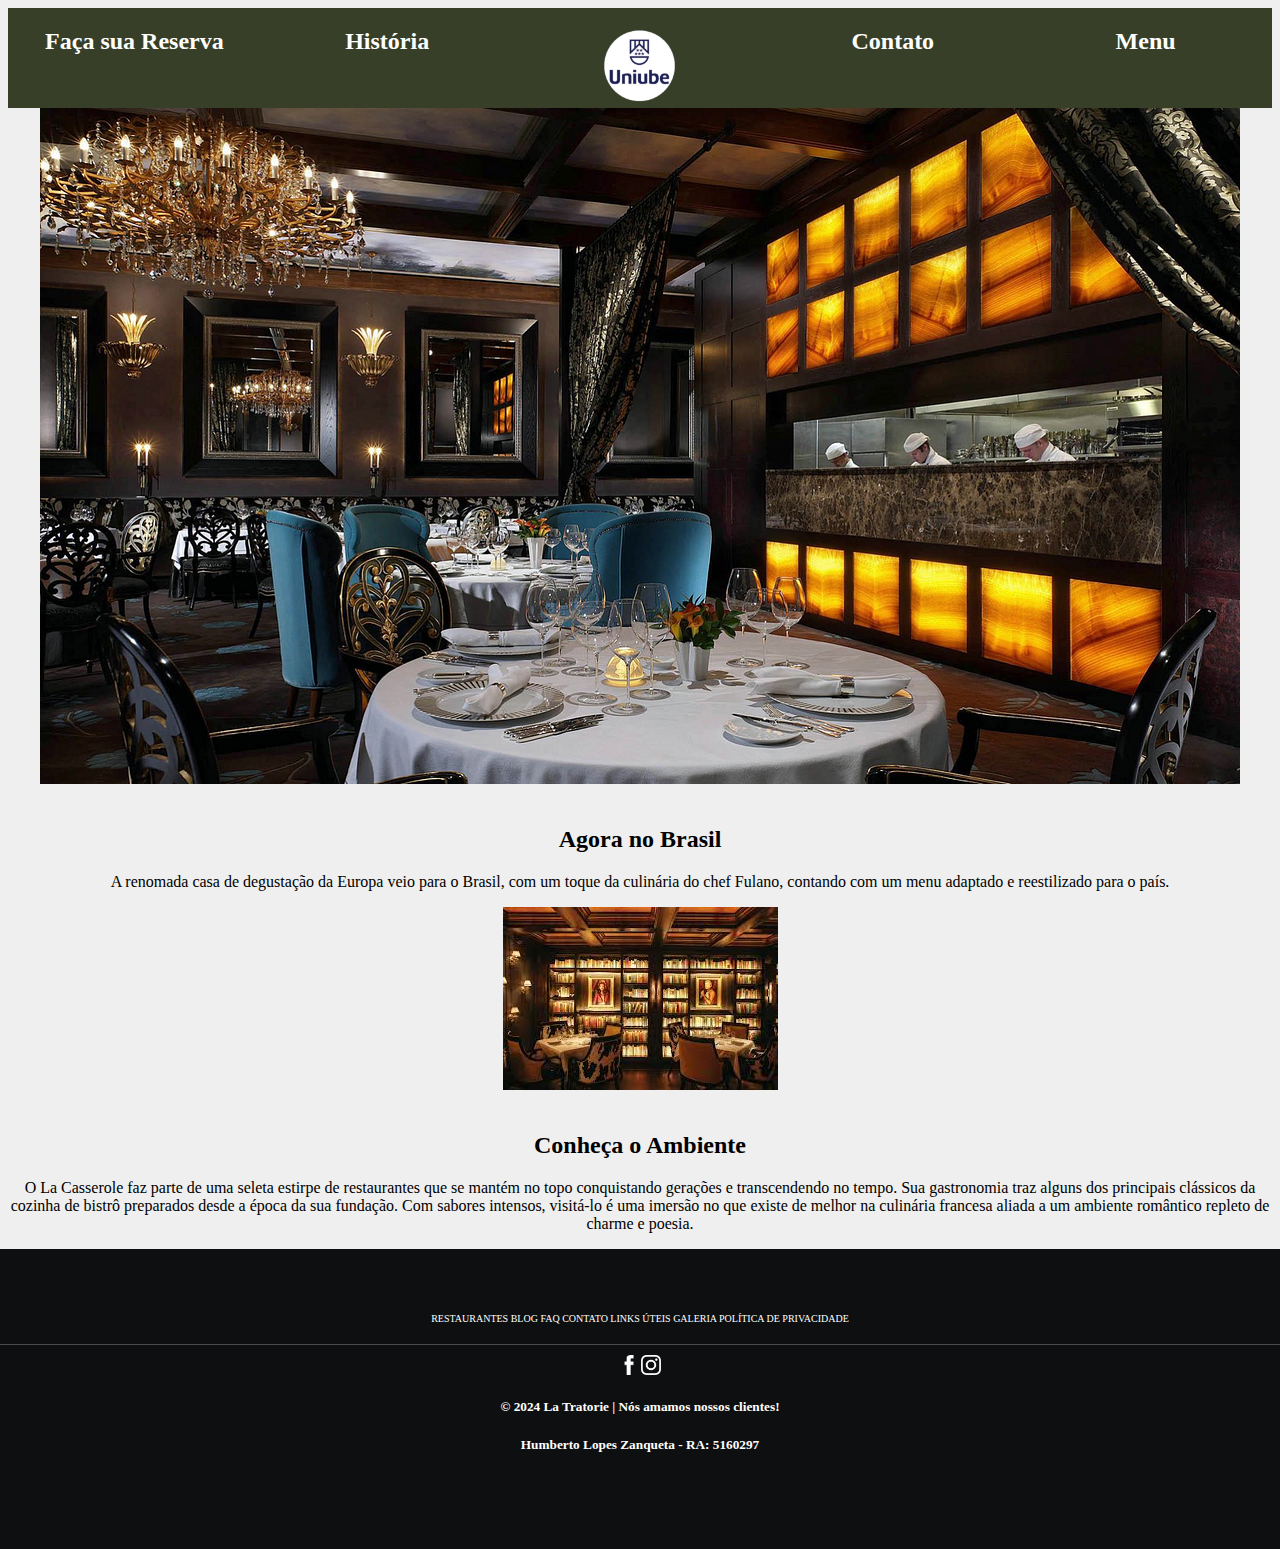
<file: index.html>
<!DOCTYPE html>
<html>
<head>
    <!-- Google Tag Manager -->
    <script>(function(w,d,s,l,i){w[l]=w[l]||[];w[l].push({'gtm.start':
      new Date().getTime(),event:'gtm.js'});var f=d.getElementsByTagName(s)[0],
      j=d.createElement(s),dl=l!='dataLayer'?'&l='+l:'';j.async=true;j.src=
      'https://www.googletagmanager.com/gtm.js?id='+i+dl;f.parentNode.insertBefore(j,f);
      })(window,document,'script','dataLayer','GTM-MT6P3HFZ');</script>
      <!-- End Google Tag Manager -->
<title>La Tratorie - Restaurante</title>
<link rel="icon" type="image/png" href="/images/uniube">
<link rel="stylesheet" href="css/tela.css">
</head>


<body>

      <!-- Google Tag Manager (noscript) -->
      <noscript><iframe src="https://www.googletagmanager.com/ns.html?id=GTM-MT6P3HFZ"
        height="0" width="0" style="display:none;visibility:hidden"></iframe></noscript>
        <!-- End Google Tag Manager (noscript) -->

  <div class="mycontainer">

    <div>
      <h2><a href="Reserva.html">Faça sua Reserva</h2></a>
    </div>
    
    <div>
      <h2><a href="historia.html">História</h2></a>
    </div>
  
  <div>
      <h2><a href="index.html"><img src="imagens/uniube.png" width="75"></h2></a>
  </div>
    
  <div>
      <h2><a href="Contato.html">Contato</h2></a>
  </div>
  
      <div>
      <h2><a href="Menu.html">Menu</h2></a>
  
    </div>
  
  </div>

<center><picture>
    <source media="(max-width: 750px)" srcset="imagens/imagemP.jpg" type="image/png">
    <source media="(max-width: 1050px)" srcset="imagens/imagemM.jpg" type="image/png">
    <img src="imagens/ambiente.png" alt="Imagem flexível">
</picture></center>
<br>

<div style="background-color:#efefef;">
  <h2>Agora no Brasil</h2>
  <p>A renomada casa de degustação da Europa veio para o Brasil, com um toque da culinária do chef Fulano, contando com um menu adaptado e reestilizado para o país.</p>
</div>

<center><img src="imagens/lat2.jpg"></center>
<br>

<div id = "historia">
  <h2>Conheça o Ambiente</h2>
 <p>O La Casserole faz parte de uma seleta estirpe de restaurantes que se mantém no topo conquistando gerações e transcendendo no tempo. Sua gastronomia traz alguns dos principais clássicos da cozinha de bistrô preparados desde a época da sua fundação. Com sabores intensos, visitá-lo é uma imersão no que existe de melhor na culinária francesa aliada a um ambiente romântico repleto de charme e poesia.</p>
  </div>


</div>

  

<div class="footer">

    <br><br><br>
    <p>
      <a href="Restaurantes.html">RESTAURANTES</a>
      <a href="Blog.html">BLOG</a>
      <a href="faq.html" >FAQ</a>
      <a href="Contato.html">CONTATO</a>
      <a href="links.html">LINKS ÚTEIS</a>
      <a href="fotos.html">GALERIA</a>
      <a href="Privacidade.html">POLÍTICA DE PRIVACIDADE</a></p>
        <div class="nav-bar"></div>

    <p><img src="imagens/facebook.png" width="20px">      <img src="imagens/instagram-2.png" width="20px"></p>
    <p><h5>© 2024 La Tratorie | Nós amamos nossos clientes!</h5></p>
    <p><h5>Humberto Lopes Zanqueta - RA: 5160297</h5></p>
  
</div>

</body>
</html>
</file>
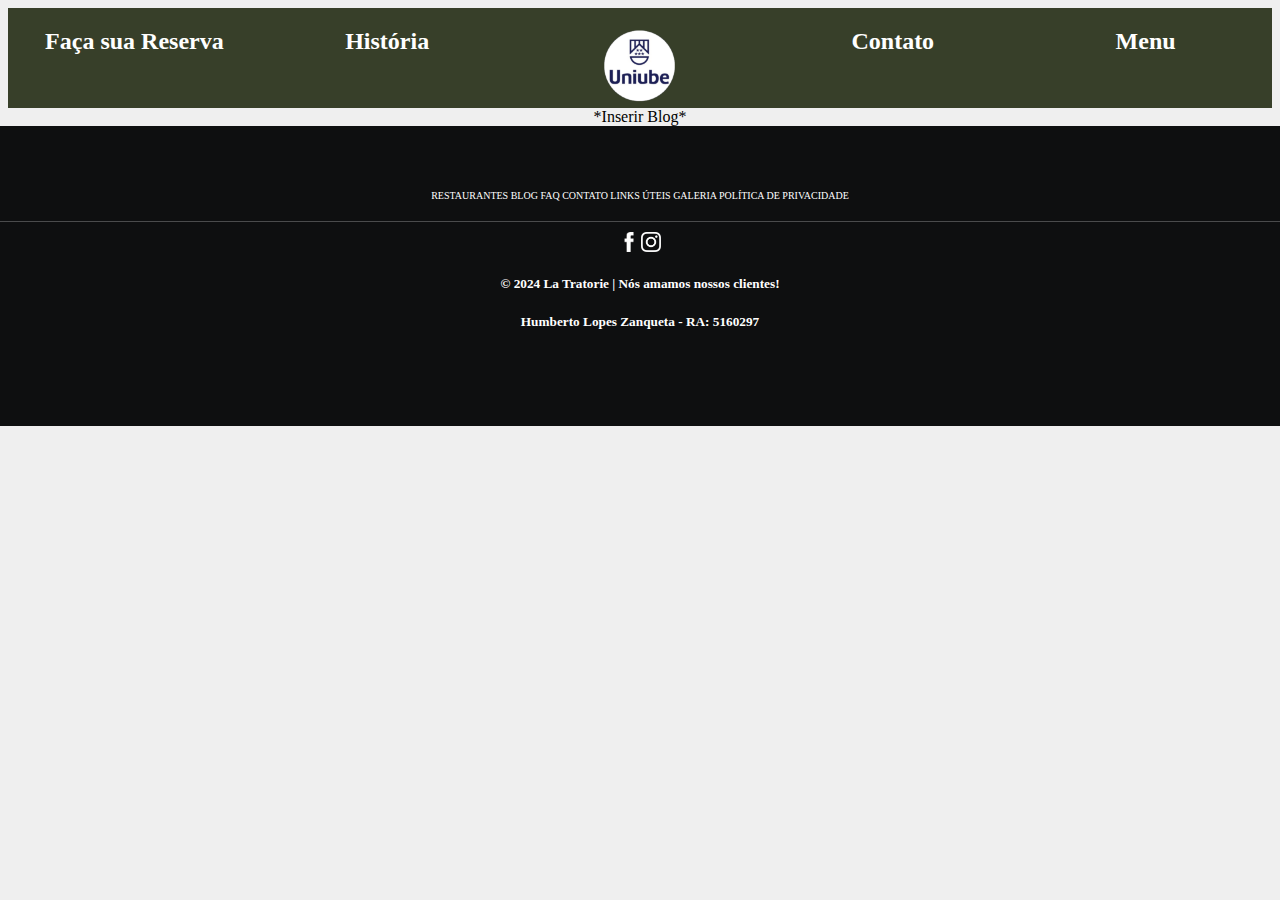
<file: Blog.html>
<!DOCTYPE html>
<html>
<head>
  <!-- Google Tag Manager -->
  <script>(function(w,d,s,l,i){w[l]=w[l]||[];w[l].push({'gtm.start':
    new Date().getTime(),event:'gtm.js'});var f=d.getElementsByTagName(s)[0],
    j=d.createElement(s),dl=l!='dataLayer'?'&l='+l:'';j.async=true;j.src=
    'https://www.googletagmanager.com/gtm.js?id='+i+dl;f.parentNode.insertBefore(j,f);
    })(window,document,'script','dataLayer','GTM-MT6P3HFZ');</script>
    <!-- End Google Tag Manager -->

<title>La Tratorie - Contato</title>
<link rel="icon" type="image/x-icon" href="/images/uniube">
<link rel="stylesheet" href="css/tela.css">
</head>



<body>

    <!-- Google Tag Manager (noscript) -->
    <noscript><iframe src="https://www.googletagmanager.com/ns.html?id=GTM-MT6P3HFZ"
    height="0" width="0" style="display:none;visibility:hidden"></iframe></noscript>
    <!-- End Google Tag Manager (noscript) -->

    <div class="mycontainer">

        <div>
          <h2><a href="Reserva.html">Faça sua Reserva</h2></a>
        </div>
        
        <div>
          <h2><a href="historia.html">História</h2></a>
        </div>
      
      <div>
          <h2><a href="index.html"><img src="imagens/uniube.png" width="75"></h2></a>
      </div>
        
      <div>
          <h2><a href="Contato.html">Contato</h2></a>
      </div>
      
          <div>
          <h2><a href="Menu.html">Menu</h2></a>
      
        </div>
      
      </div>

      *Inserir Blog*
      


      <div class="footer">

        <br><br><br>
        <p>
          <a href="Restaurantes.html">RESTAURANTES</a>
          <a href="Blog.html">BLOG</a>
          <a href="faq.html" >FAQ</a>
          <a href="Contato.html">CONTATO</a>
          <a href="links.html">LINKS ÚTEIS</a>
          <a href="fotos.html">GALERIA</a>
          <a href="Privacidade.html">POLÍTICA DE PRIVACIDADE</a></p>
            <div class="nav-bar"></div>
    
        <p><img src="imagens/facebook.png" width="20px">      <img src="imagens/instagram-2.png" width="20px"></p>
        <p><h5>© 2024 La Tratorie | Nós amamos nossos clientes!</h5></p>
        <p><h5>Humberto Lopes Zanqueta - RA: 5160297</h5></p>
      
    


</center>

</body>
</html>
</file>
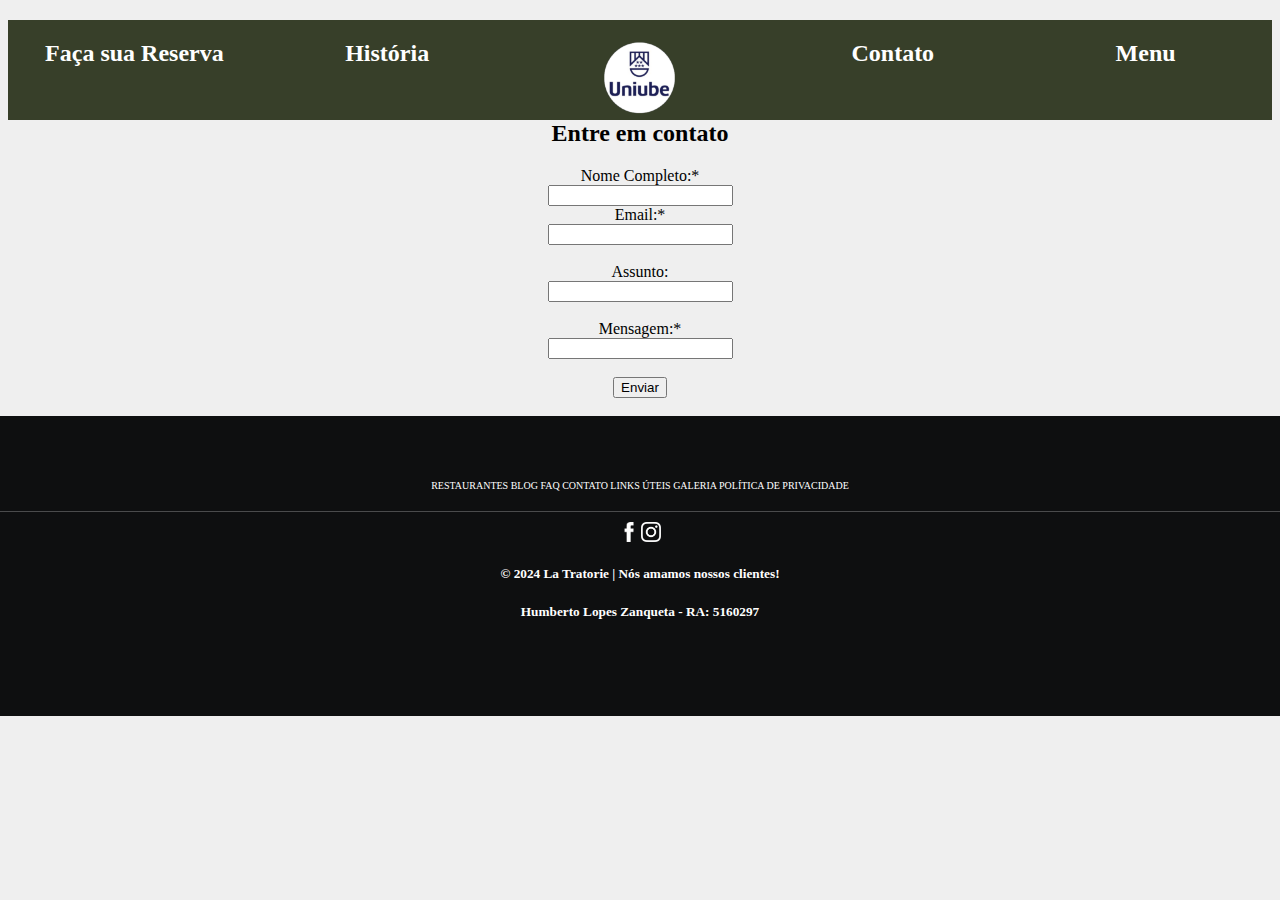
<file: Contato.html>
<!DOCTYPE html>
<html>
<head>
  <!-- Google Tag Manager -->
  <script>(function(w,d,s,l,i){w[l]=w[l]||[];w[l].push({'gtm.start':
    new Date().getTime(),event:'gtm.js'});var f=d.getElementsByTagName(s)[0],
    j=d.createElement(s),dl=l!='dataLayer'?'&l='+l:'';j.async=true;j.src=
    'https://www.googletagmanager.com/gtm.js?id='+i+dl;f.parentNode.insertBefore(j,f);
    })(window,document,'script','dataLayer','GTM-MT6P3HFZ');</script>
    <!-- End Google Tag Manager -->
<meta charset="UTF-8">
<link rel="stylesheet" href="css/tela.css">
<title>La Tratorie -Contato</title>
</head>


<body>

      <!-- Google Tag Manager (noscript) -->
      <noscript><iframe src="https://www.googletagmanager.com/ns.html?id=GTM-MT6P3HFZ"
        height="0" width="0" style="display:none;visibility:hidden"></iframe></noscript>
        <!-- End Google Tag Manager (noscript) -->

  <div class="mycontainer">

    <div>
      <h2><a href="Reserva.html">Faça sua Reserva</h2></a>
    </div>
    
    <div>
      <h2><a href="historia.html">História</h2></a>
    </div>
  
  <div>
      <h2><a href="index.html"><img src="imagens/uniube.png" width="75"></h2></a>
  </div>
    
  <div>
      <h2><a href="Contato.html">Contato</h2></a>
  </div>
  
      <div>
      <h2><a href="Menu.html">Menu</h2></a>
  
    </div>
  
  </div>
  

  <center><p><h2>Entre em contato</h2></p>
  <form action="/enviado.php" method="post">
    <label for="name">Nome Completo:*</label><br>
    <input type="text" id="name" name="name" required><br>
    <label for="email">Email:*</label><br>
    <input type="text" id="email" name="email" required><br><br>
    <label for="lname">Assunto:</label><br>
    <input type="text" id="title" name="title"><br><br>
    <label for="lname">Mensagem:*</label><br>
    <input type="text" id="message" name="message" required><br><br>
    <input type="submit" value="Enviar">
  </form> 

  <br>
  

  <div class="footer">

    <br><br><br>
    <p>
      <a href="Restaurantes.html">RESTAURANTES</a>
      <a href="Blog.html">BLOG</a>
      <a href="faq.html" >FAQ</a>
      <a href="Contato.html">CONTATO</a>
      <a href="links.html">LINKS ÚTEIS</a>
      <a href="fotos.html">GALERIA</a>
      <a href="Privacidade.html">POLÍTICA DE PRIVACIDADE</a></p>
        <div class="nav-bar"></div>

    <p><img src="imagens/facebook.png" width="20px">      <img src="imagens/instagram-2.png" width="20px"></p>
    <p><h5>© 2024 La Tratorie | Nós amamos nossos clientes!</h5></p>
    <p><h5>Humberto Lopes Zanqueta - RA: 5160297</h5></p>
  
</div>


</center>

</body>
</html>
</file>
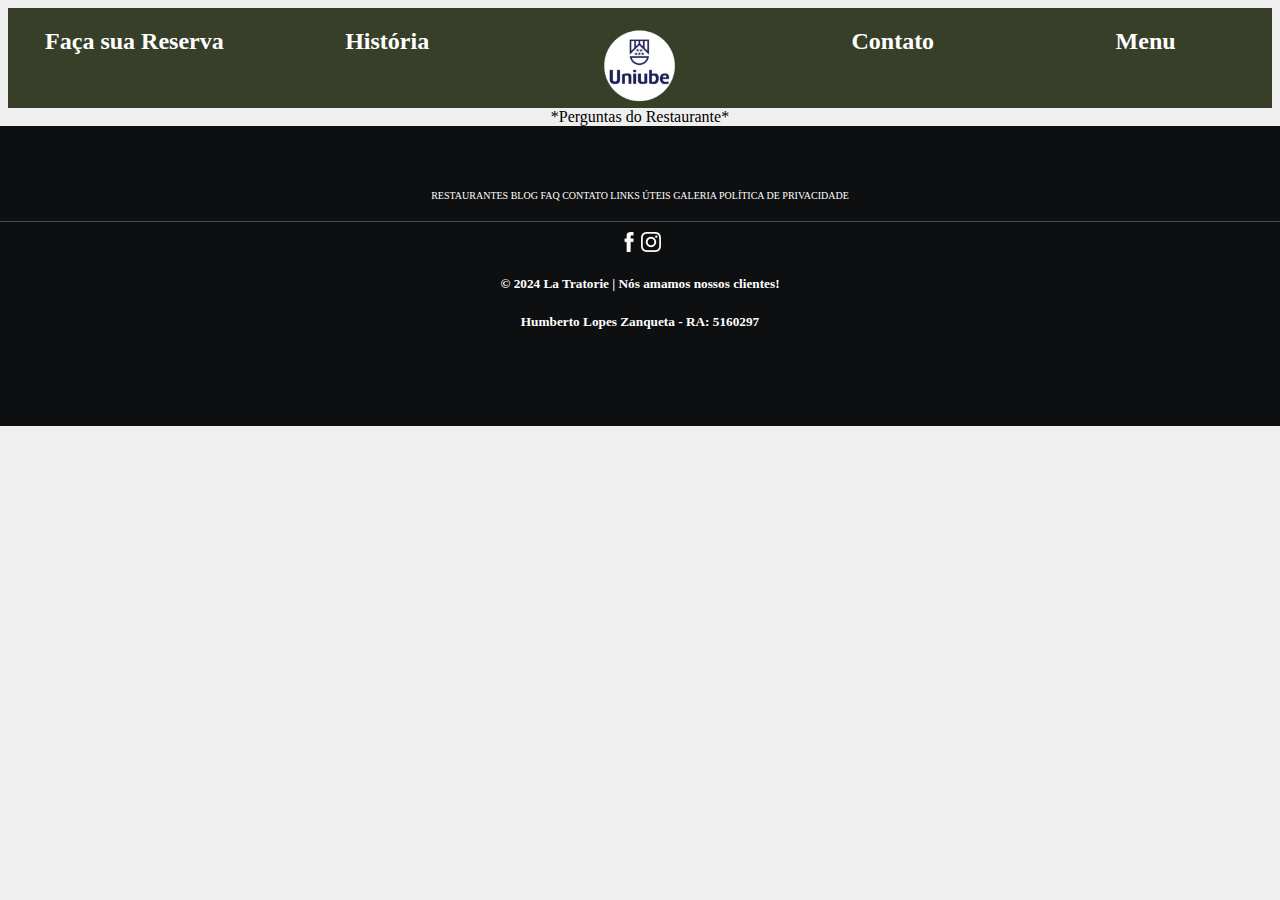
<file: faq.html>
<!DOCTYPE html>
<html>
<head>
    <!-- Google Tag Manager -->
    <script>(function(w,d,s,l,i){w[l]=w[l]||[];w[l].push({'gtm.start':
      new Date().getTime(),event:'gtm.js'});var f=d.getElementsByTagName(s)[0],
      j=d.createElement(s),dl=l!='dataLayer'?'&l='+l:'';j.async=true;j.src=
      'https://www.googletagmanager.com/gtm.js?id='+i+dl;f.parentNode.insertBefore(j,f);
      })(window,document,'script','dataLayer','GTM-MT6P3HFZ');</script>
      <!-- End Google Tag Manager -->
  <link rel="stylesheet" href="css/tela.css">
  <title>La Tratorie - FAQ</title>
</head>


<body>

      <!-- Google Tag Manager (noscript) -->
      <noscript><iframe src="https://www.googletagmanager.com/ns.html?id=GTM-MT6P3HFZ"
        height="0" width="0" style="display:none;visibility:hidden"></iframe></noscript>
        <!-- End Google Tag Manager (noscript) -->

  <div class="mycontainer">

    <div>
      <h2><a href="Reserva.html">Faça sua Reserva</h2></a>
    </div>
    
    <div>
      <h2><a href="historia.html">História</h2></a>
    </div>
  
  <div>
      <h2><a href="index.html"><img src="imagens/uniube.png" width="75"></h2></a>
  </div>
    
  <div>
      <h2><a href="Contato.html">Contato</h2></a>
  </div>
  
      <div>
      <h2><a href="Menu.html">Menu</h2></a>
  
    </div>
  
  </div>

 *Perguntas do Restaurante*   
 <div class="footer">

  <br><br><br>
  <p>
    <a href="Restaurantes.html">RESTAURANTES</a>
    <a href="Blog.html">BLOG</a>
    <a href="faq.html" >FAQ</a>
    <a href="Contato.html">CONTATO</a>
    <a href="links.html">LINKS ÚTEIS</a>
    <a href="fotos.html">GALERIA</a>
    <a href="Privacidade.html">POLÍTICA DE PRIVACIDADE</a></p>
      <div class="nav-bar"></div>

  <p><img src="imagens/facebook.png" width="20px">      <img src="imagens/instagram-2.png" width="20px"></p>
  <p><h5>© 2024 La Tratorie | Nós amamos nossos clientes!</h5></p>
  <p><h5>Humberto Lopes Zanqueta - RA: 5160297</h5></p>

</div>
    
    </body>
    </html>
</file>
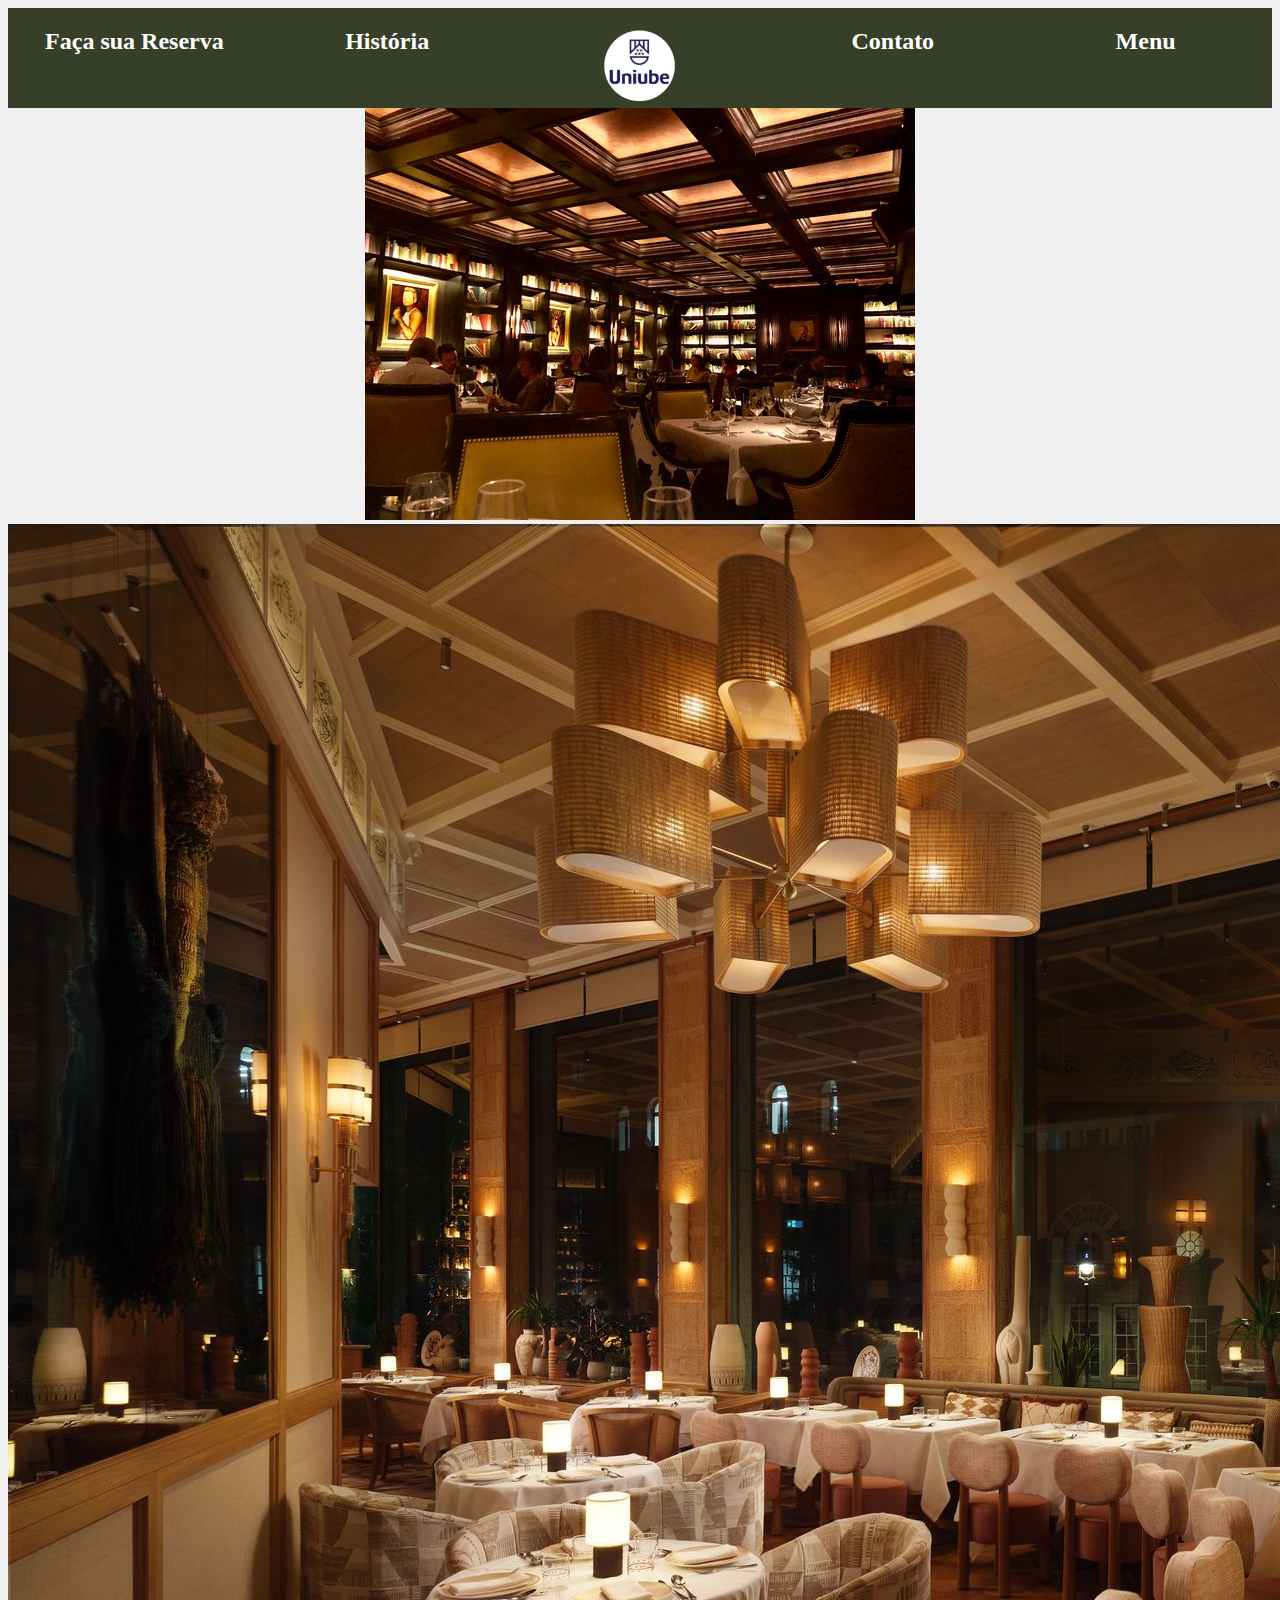
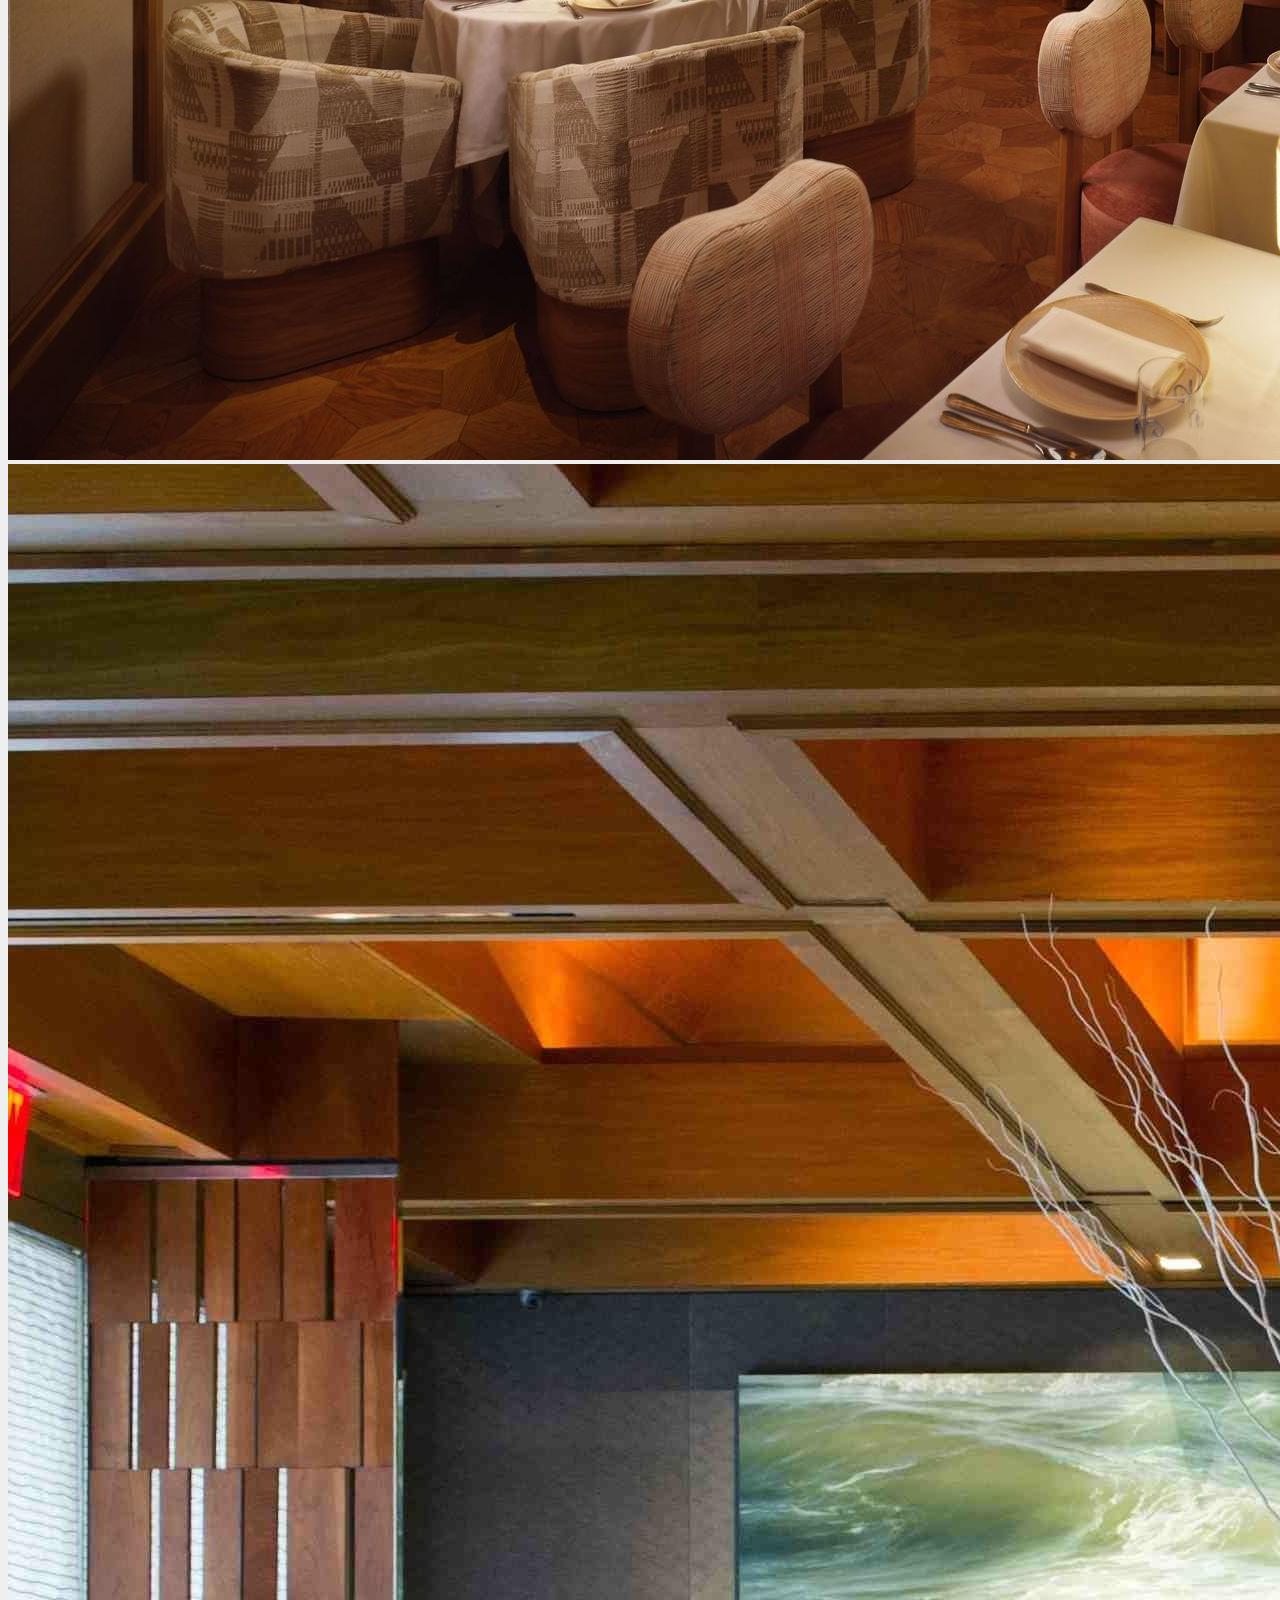
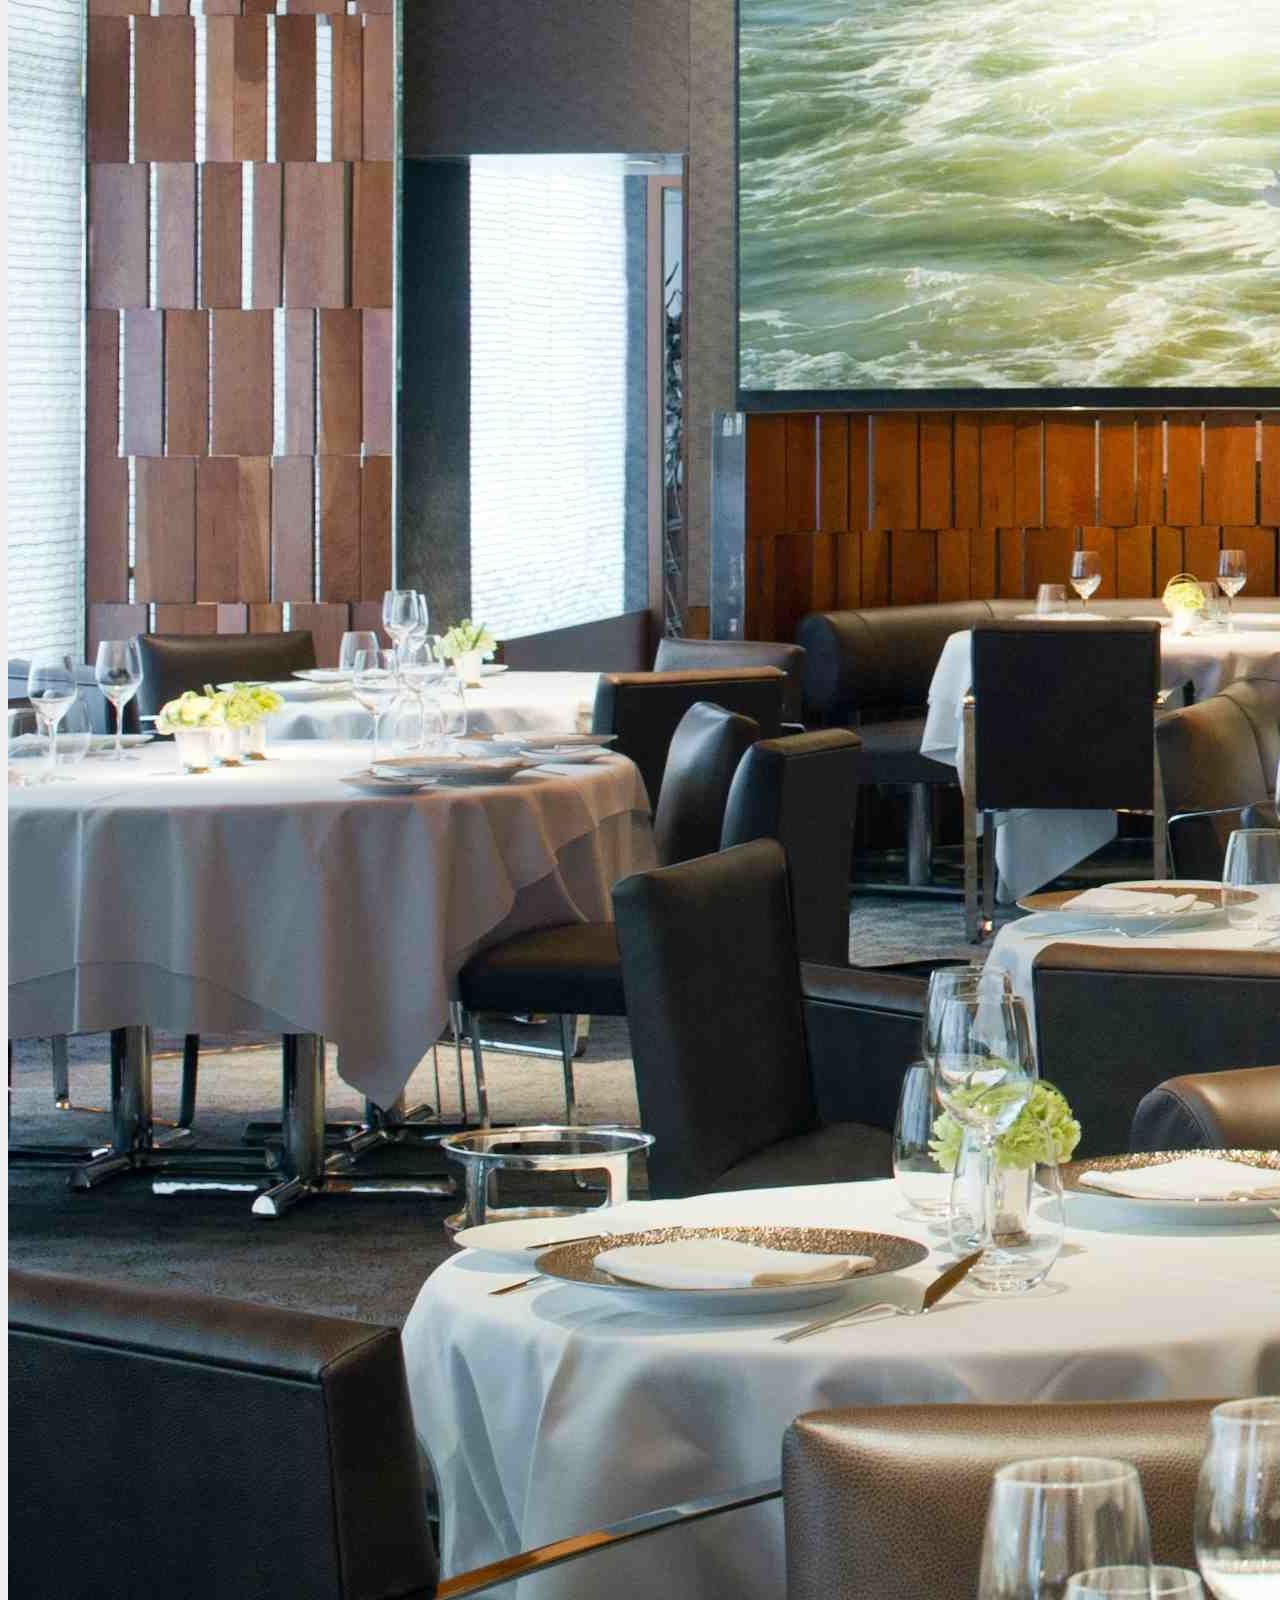
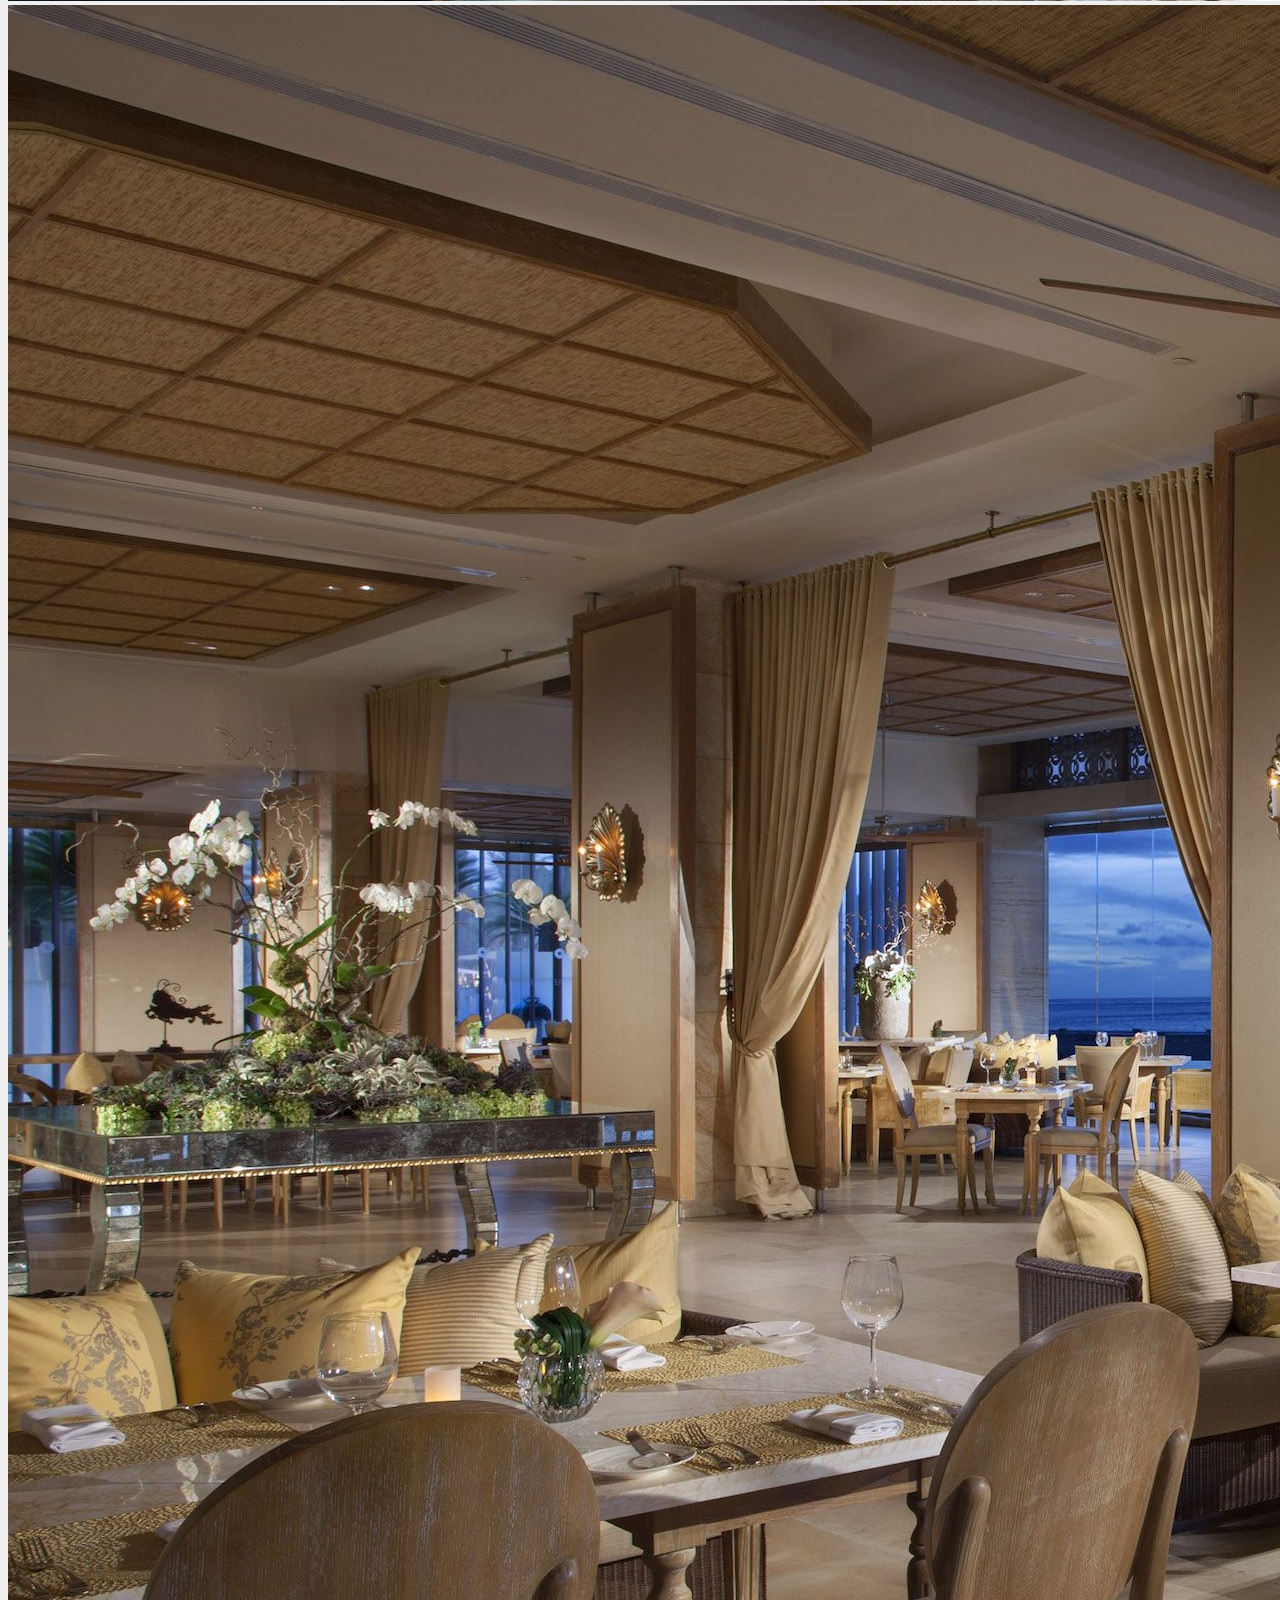
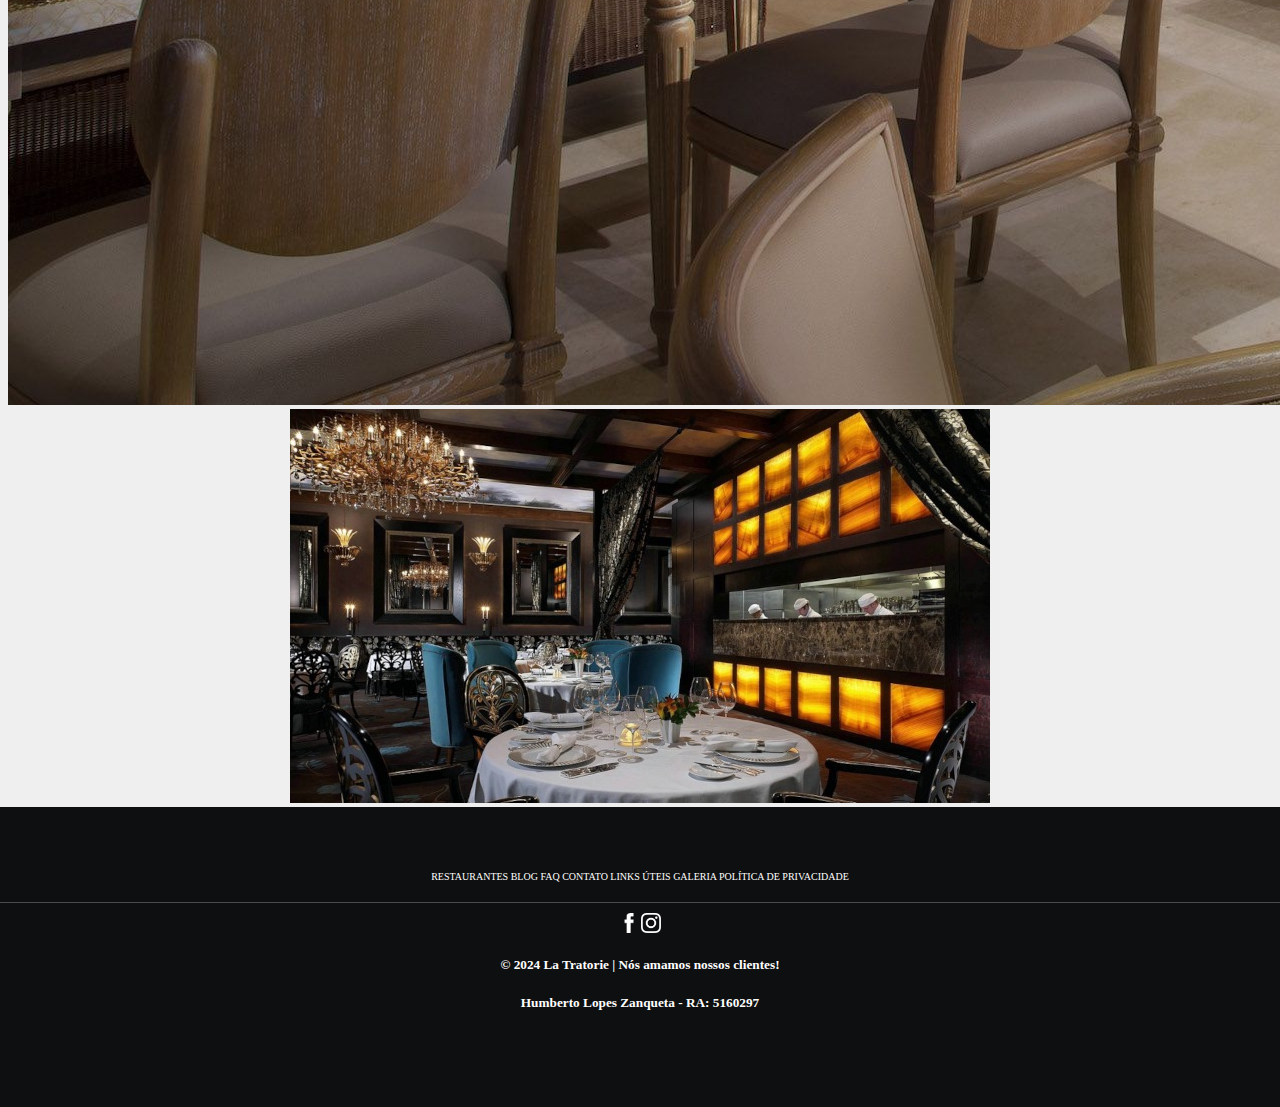
<file: fotos.html>
<!DOCTYPE html>
<html>
<head>
    <!-- Google Tag Manager -->
    <script>(function(w,d,s,l,i){w[l]=w[l]||[];w[l].push({'gtm.start':
      new Date().getTime(),event:'gtm.js'});var f=d.getElementsByTagName(s)[0],
      j=d.createElement(s),dl=l!='dataLayer'?'&l='+l:'';j.async=true;j.src=
      'https://www.googletagmanager.com/gtm.js?id='+i+dl;f.parentNode.insertBefore(j,f);
      })(window,document,'script','dataLayer','GTM-MT6P3HFZ');</script>
      <!-- End Google Tag Manager -->
  <link rel="stylesheet" href="css/tela.css">
  <title>La Tratorie - Fotos</title>
</head>


<body>

      <!-- Google Tag Manager (noscript) -->
      <noscript><iframe src="https://www.googletagmanager.com/ns.html?id=GTM-MT6P3HFZ"
        height="0" width="0" style="display:none;visibility:hidden"></iframe></noscript>
        <!-- End Google Tag Manager (noscript) -->

  <div class="mycontainer">

    <div>
      <h2><a href="Reserva.html">Faça sua Reserva</h2></a>
    </div>
    
    <div>
      <h2><a href="historia.html">História</h2></a>
    </div>
  
  <div>
      <h2><a href="index.html"><img src="imagens/uniube.png" width="75"></h2></a>
  </div>
    
  <div>
      <h2><a href="Contato.html">Contato</h2></a>
  </div>
  
      <div>
      <h2><a href="Menu.html">Menu</h2></a>
  
    </div>
  
  </div>
  
  <img src="imagens/lat1.png">
  <img src="imagens/lat5.jpg">
  <img src="imagens/lat3.jpg">
  <img src="imagens/lat4.jpg">
  <img src="imagens/imagemM.jpg">

  <div class="footer">

    <br><br><br>
    <p>
      <a href="Restaurantes.html">RESTAURANTES</a>
      <a href="Blog.html">BLOG</a>
      <a href="faq.html" >FAQ</a>
      <a href="Contato.html">CONTATO</a>
      <a href="links.html">LINKS ÚTEIS</a>
      <a href="fotos.html">GALERIA</a>
      <a href="Privacidade.html">POLÍTICA DE PRIVACIDADE</a></p>
        <div class="nav-bar"></div>

    <p><img src="imagens/facebook.png" width="20px">      <img src="imagens/instagram-2.png" width="20px"></p>
    <p><h5>© 2024 La Tratorie | Nós amamos nossos clientes!</h5></p>
    <p><h5>Humberto Lopes Zanqueta - RA: 5160297</h5></p>
  
</div>

</body>
</html>
</file>
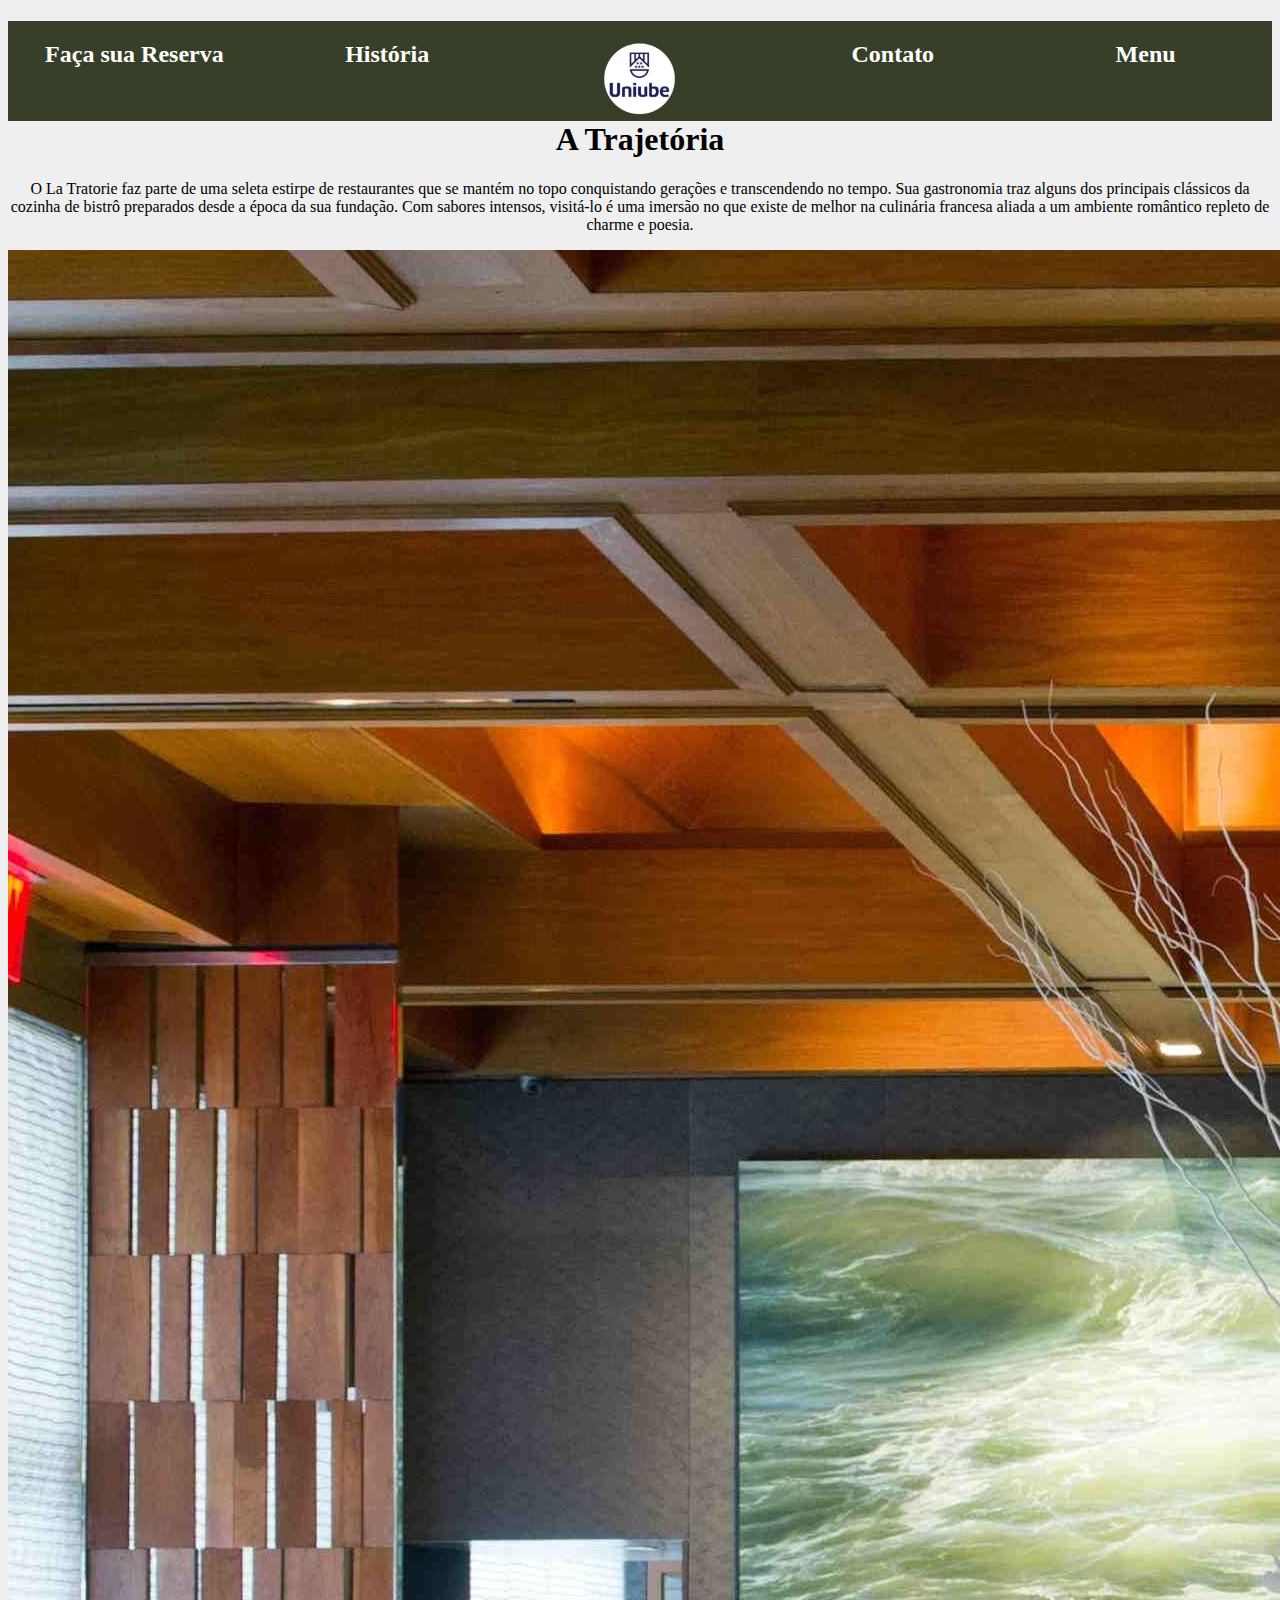
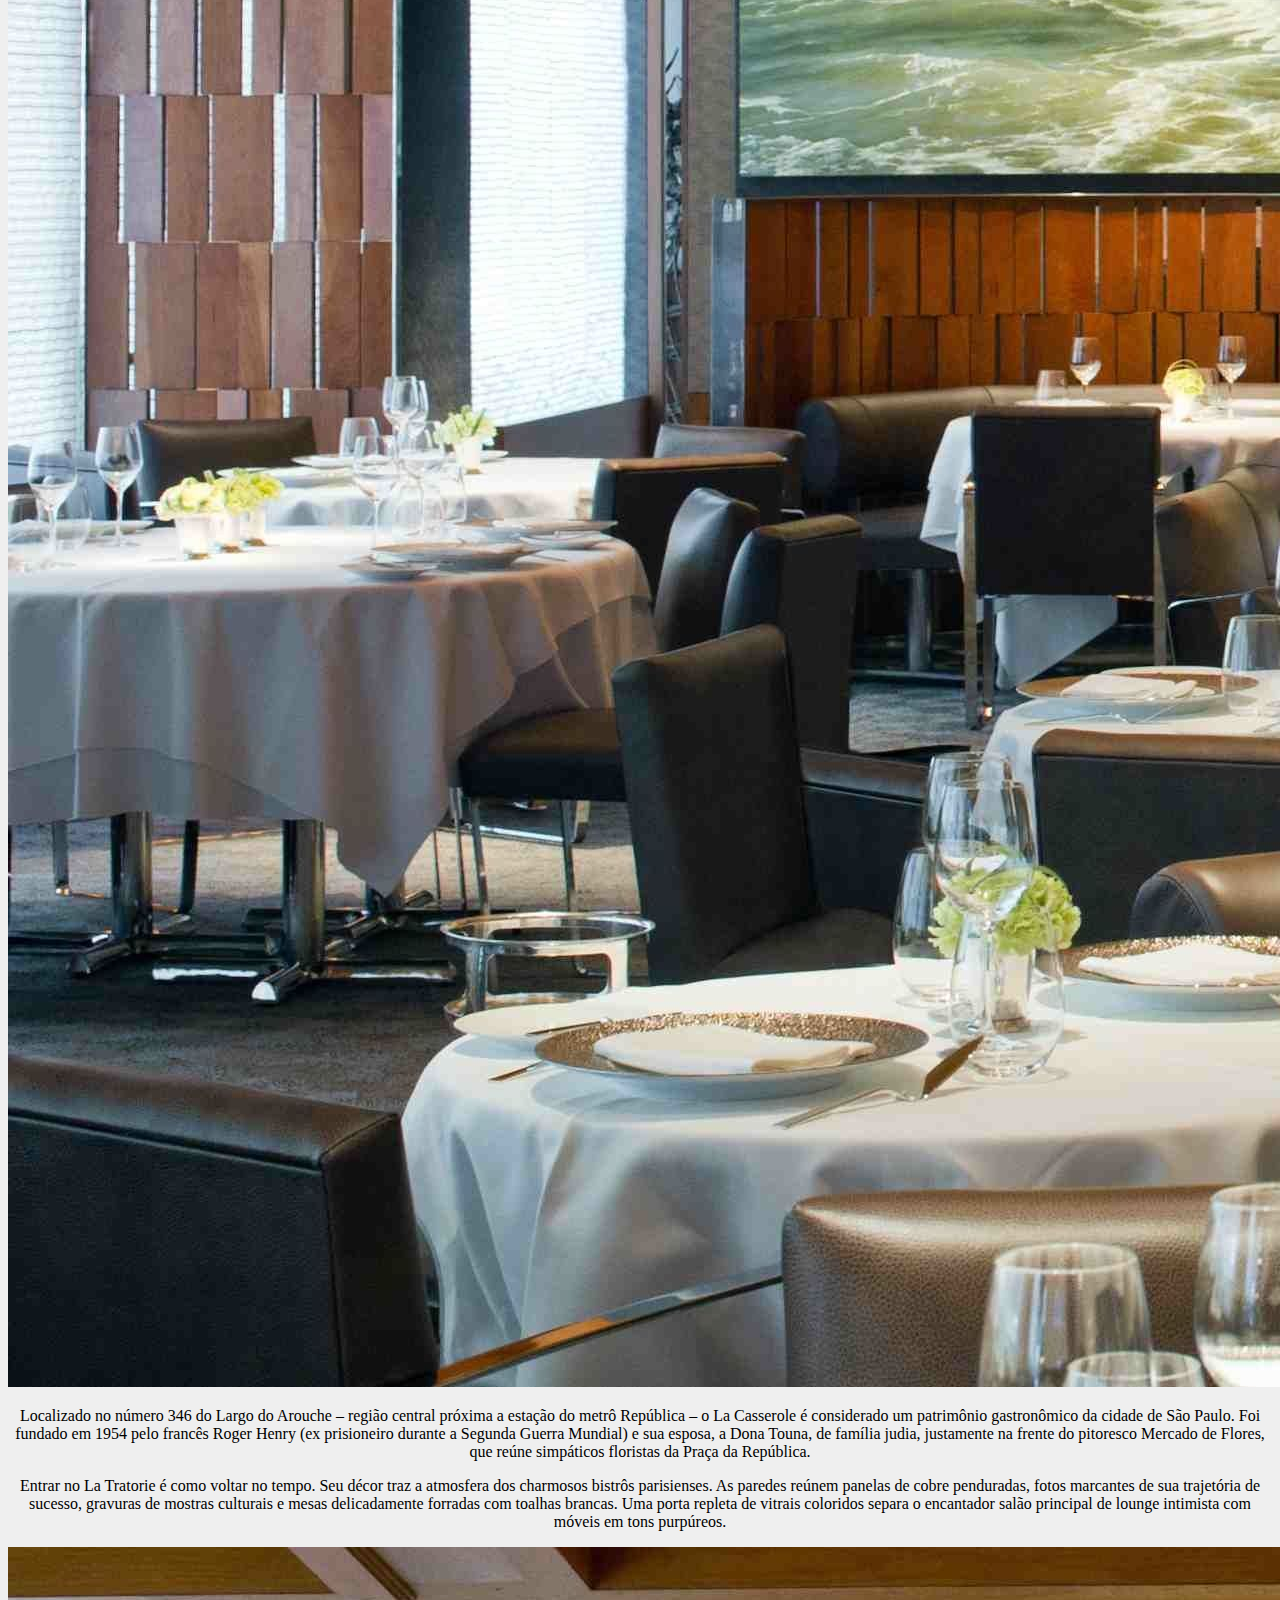
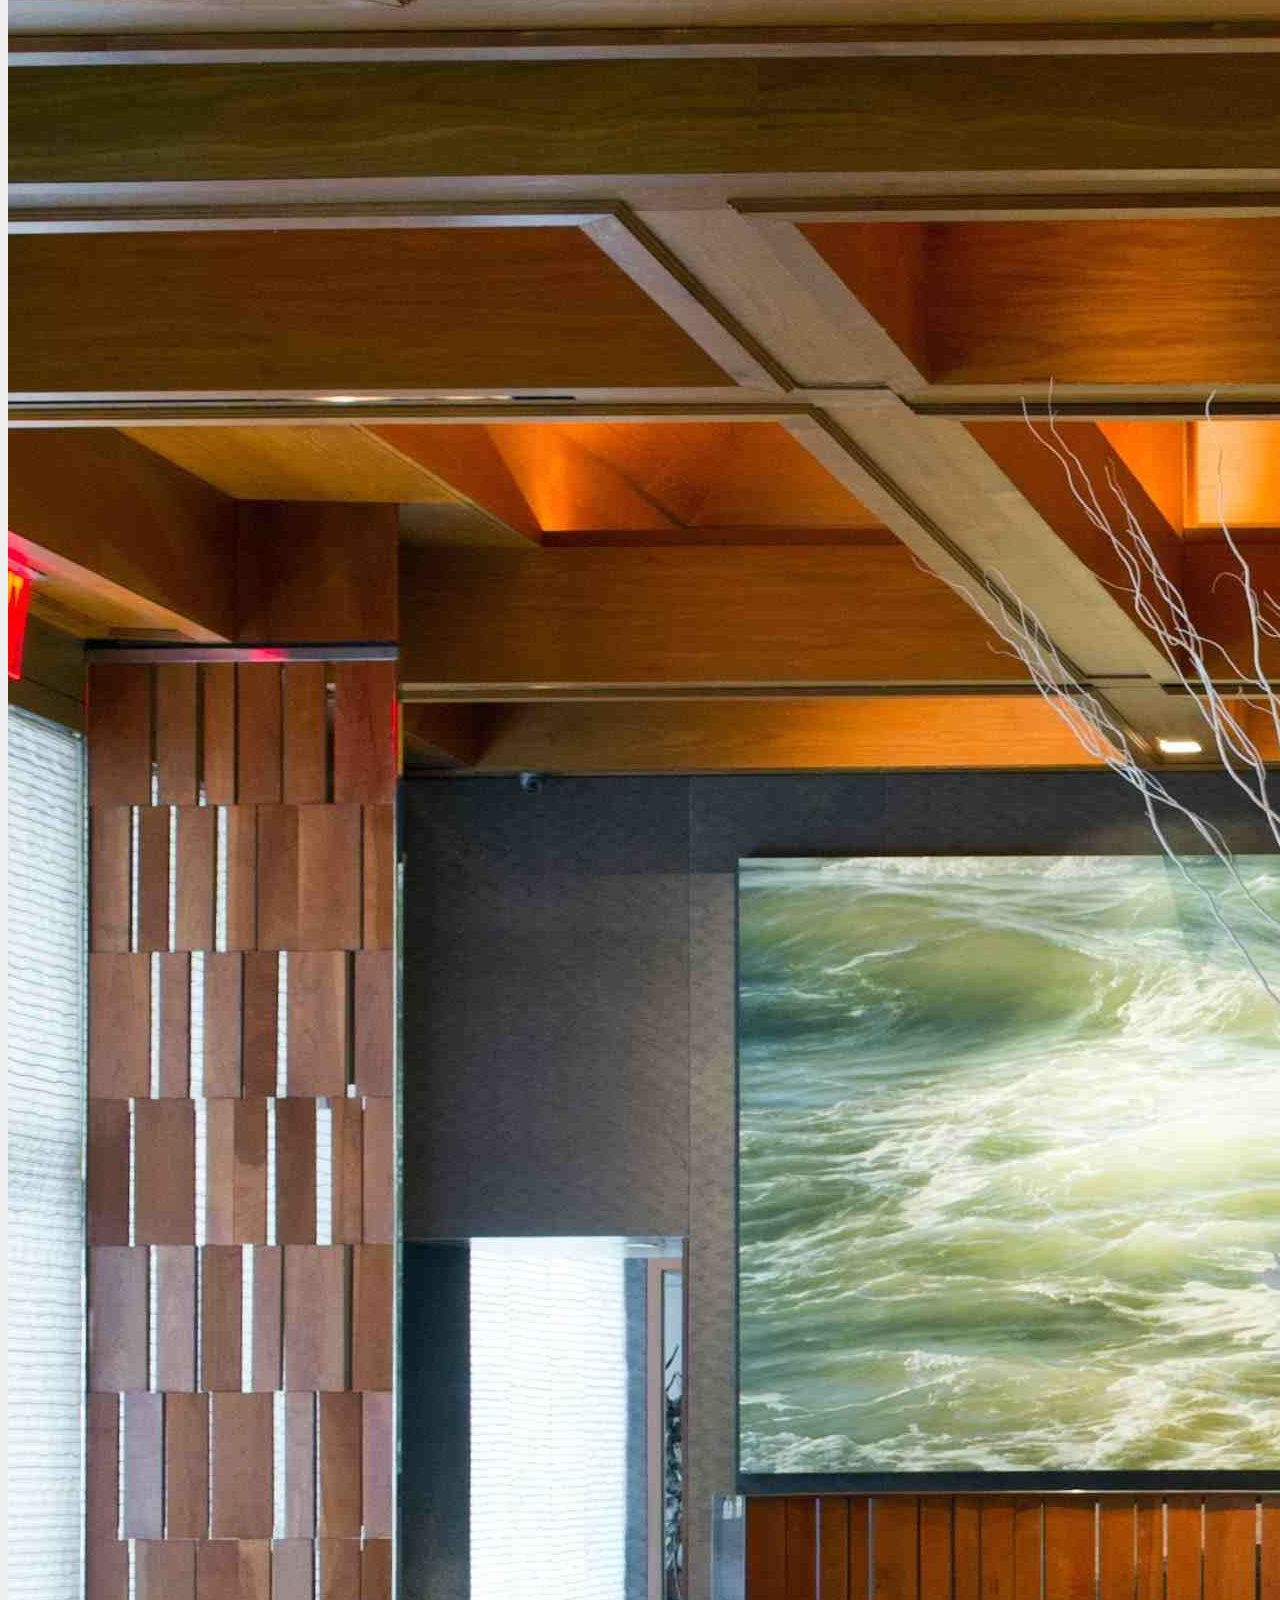
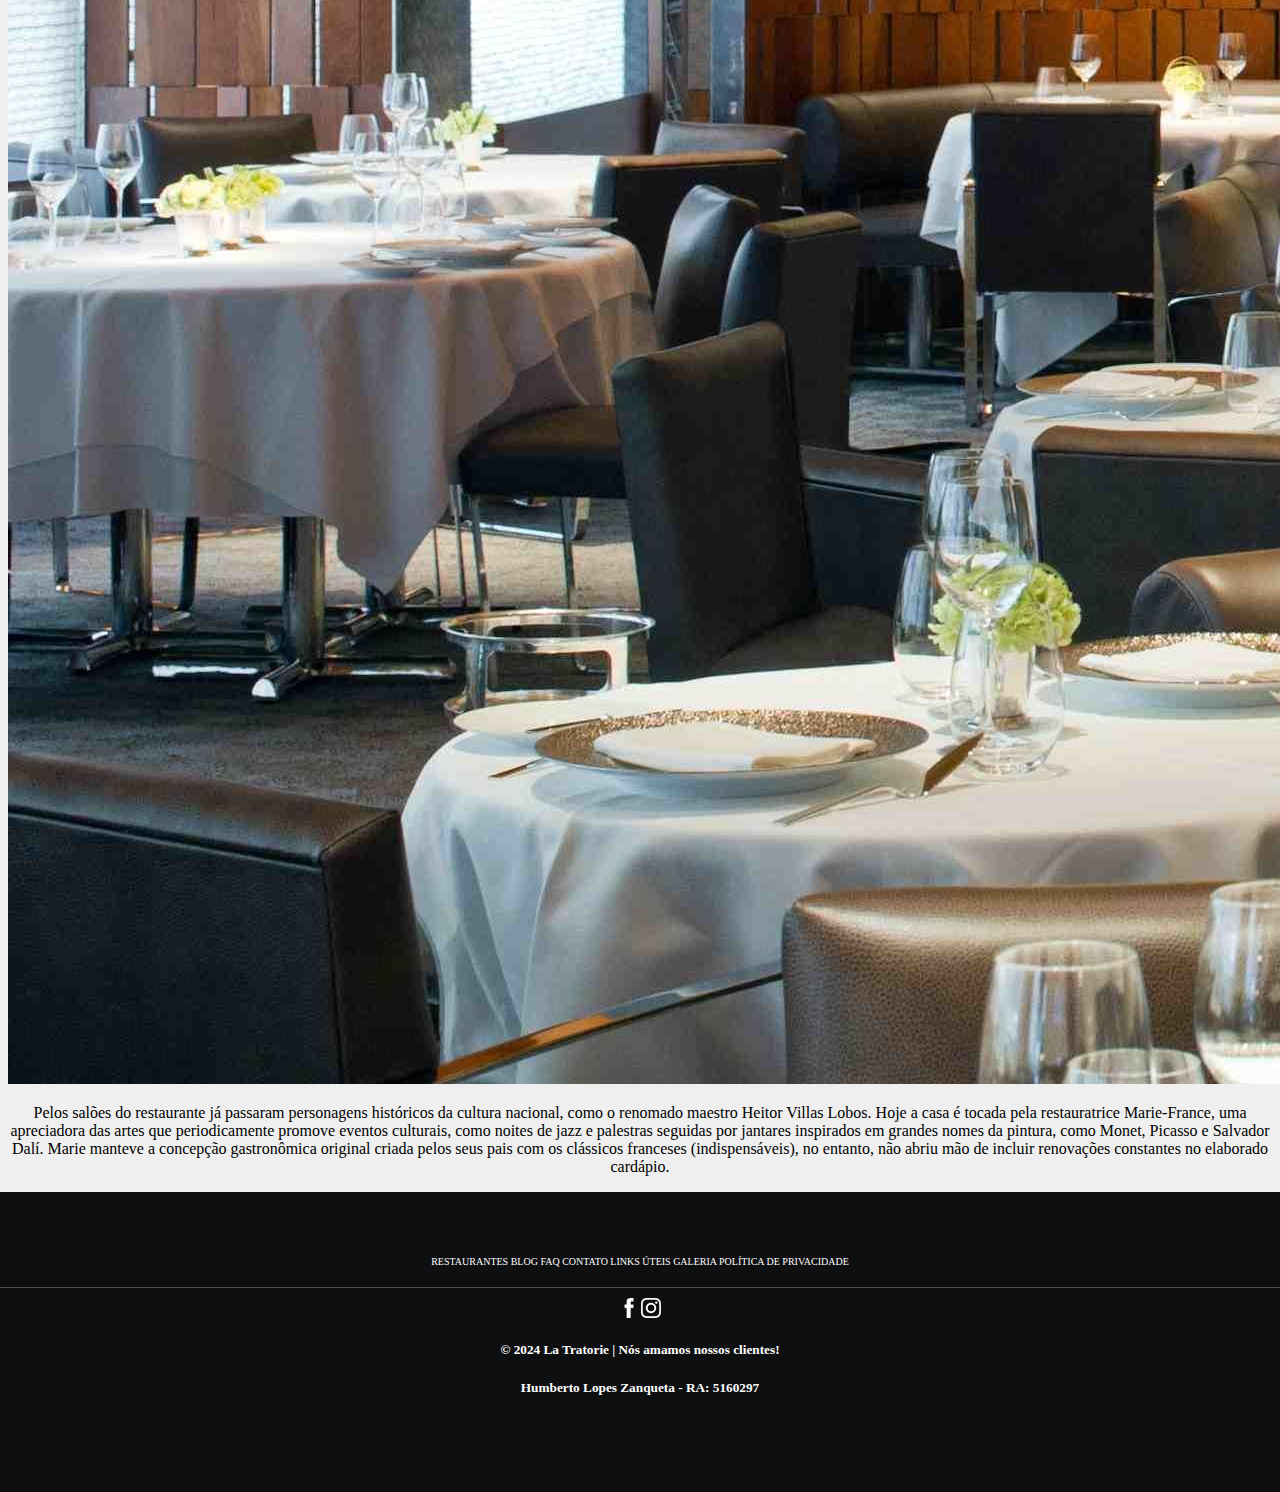
<file: historia.html>
<!DOCTYPE html>
<html>
<head>
    <!-- Google Tag Manager -->
    <script>(function(w,d,s,l,i){w[l]=w[l]||[];w[l].push({'gtm.start':
      new Date().getTime(),event:'gtm.js'});var f=d.getElementsByTagName(s)[0],
      j=d.createElement(s),dl=l!='dataLayer'?'&l='+l:'';j.async=true;j.src=
      'https://www.googletagmanager.com/gtm.js?id='+i+dl;f.parentNode.insertBefore(j,f);
      })(window,document,'script','dataLayer','GTM-MT6P3HFZ');</script>
      <!-- End Google Tag Manager -->
  <link rel="stylesheet" href="css/tela.css">
  <title>Nossa Trajetória</title>
</head>


<body>

      <!-- Google Tag Manager (noscript) -->
      <noscript><iframe src="https://www.googletagmanager.com/ns.html?id=GTM-MT6P3HFZ"
        height="0" width="0" style="display:none;visibility:hidden"></iframe></noscript>
        <!-- End Google Tag Manager (noscript) -->

  <div class="mycontainer">

    <div>
      <h2><a href="Reserva.html">Faça sua Reserva</h2></a>
    </div>
    
    <div>
      <h2><a href="historia.html">História</h2></a>
    </div>
  
  <div>
      <h2><a href="index.html"><img src="imagens/uniube.png" width="75"></h2></a>
  </div>
    
  <div>
      <h2><a href="Contato.html">Contato</h2></a>
  </div>
  
      <div>
      <h2><a href="Menu.html">Menu</h2></a>
  
    </div>
  
  </div>


    <h1>A Trajetória</h1>
    <p>O La Tratorie faz parte de uma seleta estirpe de restaurantes que se mantém no topo conquistando 
    gerações e transcendendo no tempo. Sua gastronomia traz alguns dos principais clássicos da cozinha de
    bistrô preparados desde a época da sua fundação. Com sabores intensos, visitá-lo é uma imersão no que 
    existe de melhor na culinária francesa aliada a um ambiente romântico repleto de charme e poesia.</p>
    <img src="./imagens/lat3.jpg"><p>Localizado no número 346 do Largo do Arouche – região central próxima a estação do metrô República 
      – o La Casserole é considerado um patrimônio gastronômico da cidade de São Paulo. Foi fundado em 1954
      pelo francês Roger Henry (ex prisioneiro durante a Segunda Guerra Mundial) e sua esposa, a Dona Touna,
      de família judia, justamente na frente do pitoresco Mercado de Flores, que reúne simpáticos floristas 
      da Praça da República.</p>
    <p>Entrar no La Tratorie é como voltar no tempo. Seu décor traz a atmosfera dos charmosos bistrôs parisienses. As paredes reúnem panelas de cobre penduradas, fotos marcantes de sua trajetória de sucesso, gravuras de mostras culturais e mesas delicadamente forradas com toalhas brancas. Uma porta repleta de vitrais coloridos separa o encantador salão principal de lounge intimista com móveis em tons purpúreos.</p>
    <img src="./imagens/lat3.jpg"><p>Pelos salões do restaurante já passaram personagens históricos da cultura nacional, como o renomado maestro Heitor Villas Lobos. Hoje a casa é tocada pela restauratrice Marie-France, uma apreciadora das artes que periodicamente promove eventos culturais, como noites de jazz e palestras seguidas por jantares inspirados em grandes nomes da pintura, como Monet, Picasso e Salvador Dalí. Marie manteve a concepção gastronômica original criada pelos seus pais com os clássicos franceses (indispensáveis), no entanto, não abriu mão de incluir renovações constantes no elaborado cardápio.</p>
    
    <div class="footer">

      <br><br><br>
      <p>
        <a href="Restaurantes.html">RESTAURANTES</a>
        <a href="Blog.html">BLOG</a>
        <a href="faq.html" >FAQ</a>
        <a href="Contato.html">CONTATO</a>
        <a href="links.html">LINKS ÚTEIS</a>
        <a href="fotos.html">GALERIA</a>
        <a href="Privacidade.html">POLÍTICA DE PRIVACIDADE</a></p>
          <div class="nav-bar"></div>
  
      <p><img src="imagens/facebook.png" width="20px">      <img src="imagens/instagram-2.png" width="20px"></p>
      <p><h5>© 2024 La Tratorie | Nós amamos nossos clientes!</h5></p>
      <p><h5>Humberto Lopes Zanqueta - RA: 5160297</h5></p>
    
  </div>
    
    </body>
    </html>
</file>
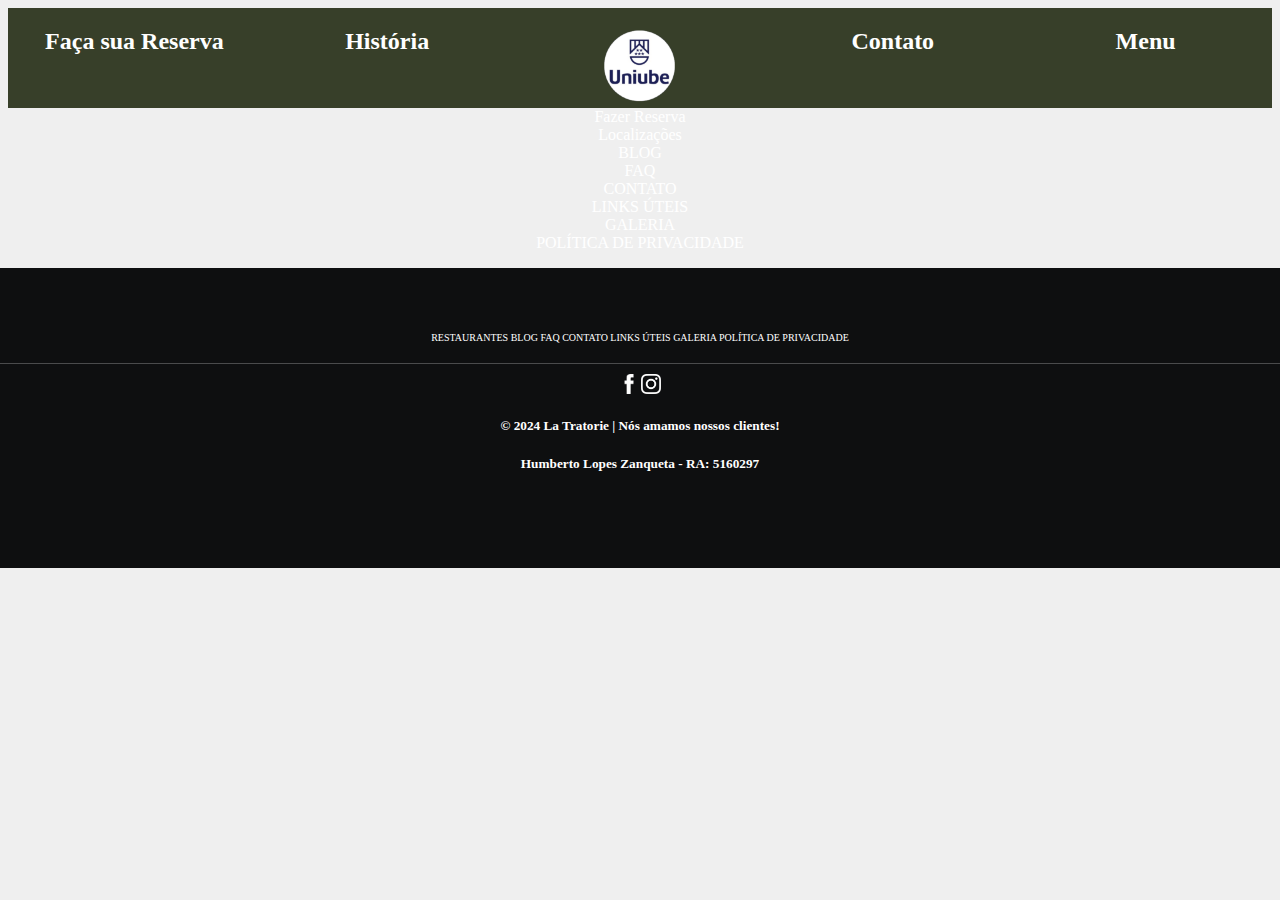
<file: links.html>
<!DOCTYPE html>
<html>
<head>
    <!-- Google Tag Manager -->
    <script>(function(w,d,s,l,i){w[l]=w[l]||[];w[l].push({'gtm.start':
      new Date().getTime(),event:'gtm.js'});var f=d.getElementsByTagName(s)[0],
      j=d.createElement(s),dl=l!='dataLayer'?'&l='+l:'';j.async=true;j.src=
      'https://www.googletagmanager.com/gtm.js?id='+i+dl;f.parentNode.insertBefore(j,f);
      })(window,document,'script','dataLayer','GTM-MT6P3HFZ');</script>
      <!-- End Google Tag Manager -->
<title>Links Úteis</title>
<link rel="stylesheet" href="css/tela.css">
</head>


<body>

      <!-- Google Tag Manager (noscript) -->
      <noscript><iframe src="https://www.googletagmanager.com/ns.html?id=GTM-MT6P3HFZ"
        height="0" width="0" style="display:none;visibility:hidden"></iframe></noscript>
        <!-- End Google Tag Manager (noscript) -->

  <div class="mycontainer">

    <div>
      <h2><a href="Reserva.html">Faça sua Reserva</h2></a>
    </div>
    
    <div>
      <h2><a href="historia.html">História</h2></a>
    </div>
  
  <div>
      <h2><a href="index.html"><img src="imagens/uniube.png" width="75"></h2></a>
  </div>
    
  <div>
      <h2><a href="Contato.html">Contato</h2></a>
  </div>
  
      <div>
      <h2><a href="Menu.html">Menu</h2></a>
  
    </div>
  
  </div>

    
    <a href="Reserva.html" target ="_blank">Fazer Reserva</a><br>
    <a href="Restaurantes.html" target ="_blank">Localizações</a><br>
    <a href="Blog.html" target ="_blank">BLOG</a><br>
    <a href="faq.html" target ="_blank">FAQ</a><br>
    <a href="Contato.html" target ="_blank">CONTATO</a><br>
    <a href="links.html" target ="_blank">LINKS ÚTEIS</a><br>
    <a href="fotos.html" target ="_blank">GALERIA</a><br>
    <a href="Privacidade.html" target ="_blank">POLÍTICA DE PRIVACIDADE</a></p>

    
<div class="footer">

    <br><br><br>
    <p>
      <a href="Restaurantes.html">RESTAURANTES</a>
      <a href="Blog.html">BLOG</a>
      <a href="faq.html" >FAQ</a>
      <a href="Contato.html">CONTATO</a>
      <a href="links.html">LINKS ÚTEIS</a>
      <a href="fotos.html">GALERIA</a>
      <a href="Privacidade.html">POLÍTICA DE PRIVACIDADE</a></p>
        <div class="nav-bar"></div>

    <p><img src="imagens/facebook.png" width="20px">      <img src="imagens/instagram-2.png" width="20px"></p>
    <p><h5>© 2024 La Tratorie | Nós amamos nossos clientes!</h5></p>
    <p><h5>Humberto Lopes Zanqueta - RA: 5160297</h5></p>
  
</div>
    
    </body>
    </html>
</file>
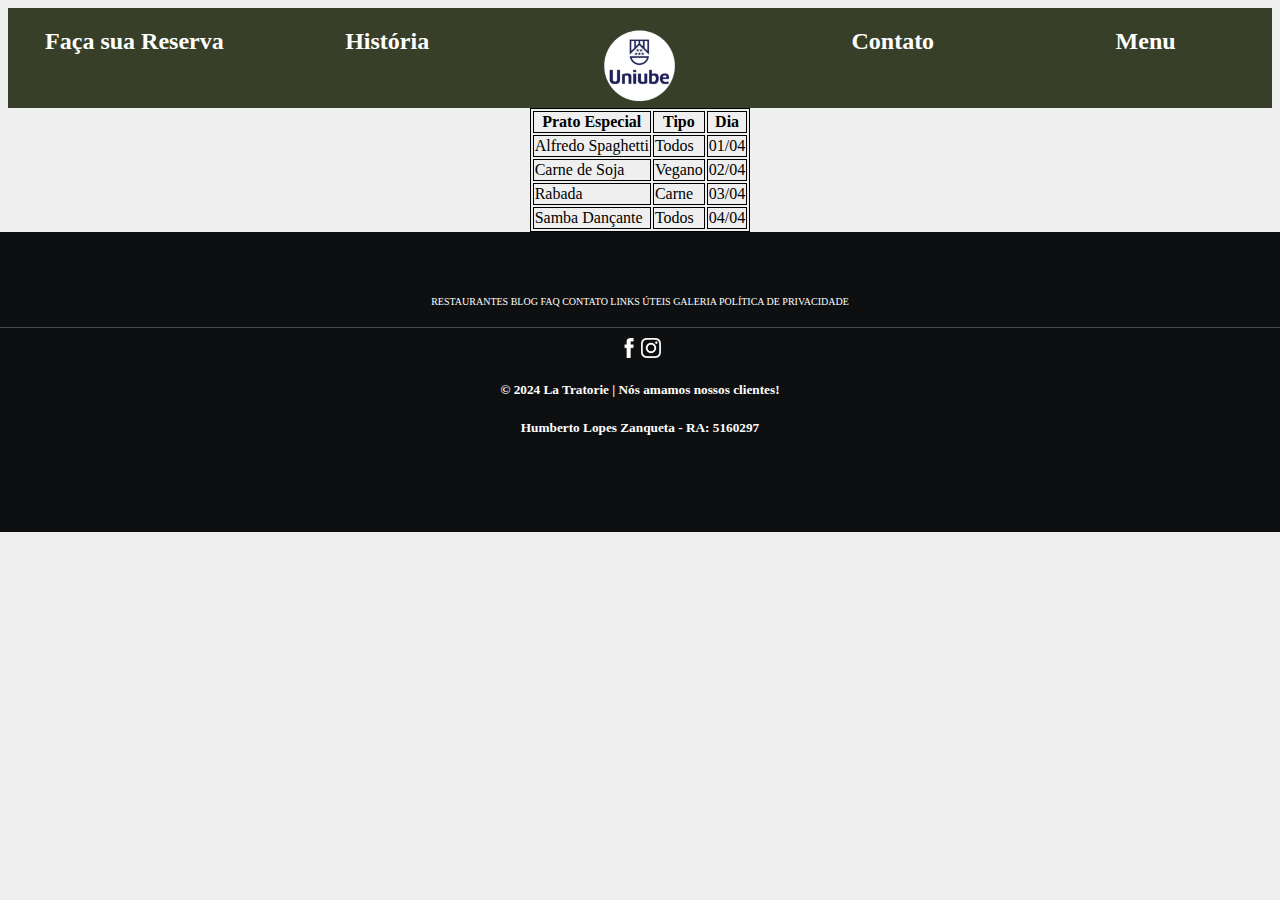
<file: Menu.html>
<!DOCTYPE html>
<html>
<head>
    <!-- Google Tag Manager -->
    <script>(function(w,d,s,l,i){w[l]=w[l]||[];w[l].push({'gtm.start':
      new Date().getTime(),event:'gtm.js'});var f=d.getElementsByTagName(s)[0],
      j=d.createElement(s),dl=l!='dataLayer'?'&l='+l:'';j.async=true;j.src=
      'https://www.googletagmanager.com/gtm.js?id='+i+dl;f.parentNode.insertBefore(j,f);
      })(window,document,'script','dataLayer','GTM-MT6P3HFZ');</script>
      <!-- End Google Tag Manager -->
<title>La Tratorie - Menu</title>
<link rel="stylesheet" href="css/tela.css">
</head>

<body>

    <!-- Google Tag Manager (noscript) -->
    <noscript><iframe src="https://www.googletagmanager.com/ns.html?id=GTM-MT6P3HFZ"
      height="0" width="0" style="display:none;visibility:hidden"></iframe></noscript>
      <!-- End Google Tag Manager (noscript) -->

  <div class="mycontainer">

    <div>
      <h2><a href="Reserva.html">Faça sua Reserva</h2></a>
    </div>
    
    <div>
      <h2><a href="historia.html">História</h2></a>
    </div>
  
  <div>
      <h2><a href="index.html"><img src="imagens/uniube.png" width="75"></h2></a>
  </div>
    
  <div>
      <h2><a href="Contato.html">Contato</h2></a>
  </div>
  
      <div>
      <h2><a href="Menu.html">Menu</h2></a>
  
    </div>
  
  </div>

<center><table></center>
  <tr>
    <th>Prato Especial</th>
    <th>Tipo</th>
    <th>Dia</th>
  </tr>
  <tr>
    <td>Alfredo Spaghetti</td>
    <td>Todos</td>
    <td>01/04</td>
  </tr>
  <tr>
    <td>Carne de Soja</td>
    <td>Vegano</td>
    <td>02/04</td>
  </tr>
  <tr>
    <td>Rabada </td>
    <td>Carne</td>
    <td>03/04</td>
  </tr>
  <tr>
    <td>Samba Dançante </td>
    <td>Todos</td>
    <td>04/04</td>
  </tr>
</table>

<div class="footer">

  <br><br><br>
  <p>
    <a href="Restaurantes.html">RESTAURANTES</a>
    <a href="Blog.html">BLOG</a>
    <a href="faq.html" >FAQ</a>
    <a href="Contato.html">CONTATO</a>
    <a href="links.html">LINKS ÚTEIS</a>
    <a href="fotos.html">GALERIA</a>
    <a href="Privacidade.html">POLÍTICA DE PRIVACIDADE</a></p>
      <div class="nav-bar"></div>

  <p><img src="imagens/facebook.png" width="20px">      <img src="imagens/instagram-2.png" width="20px"></p>
  <p><h5>© 2024 La Tratorie | Nós amamos nossos clientes!</h5></p>
  <p><h5>Humberto Lopes Zanqueta - RA: 5160297</h5></p>

</div>

</body>
</html>
</file>
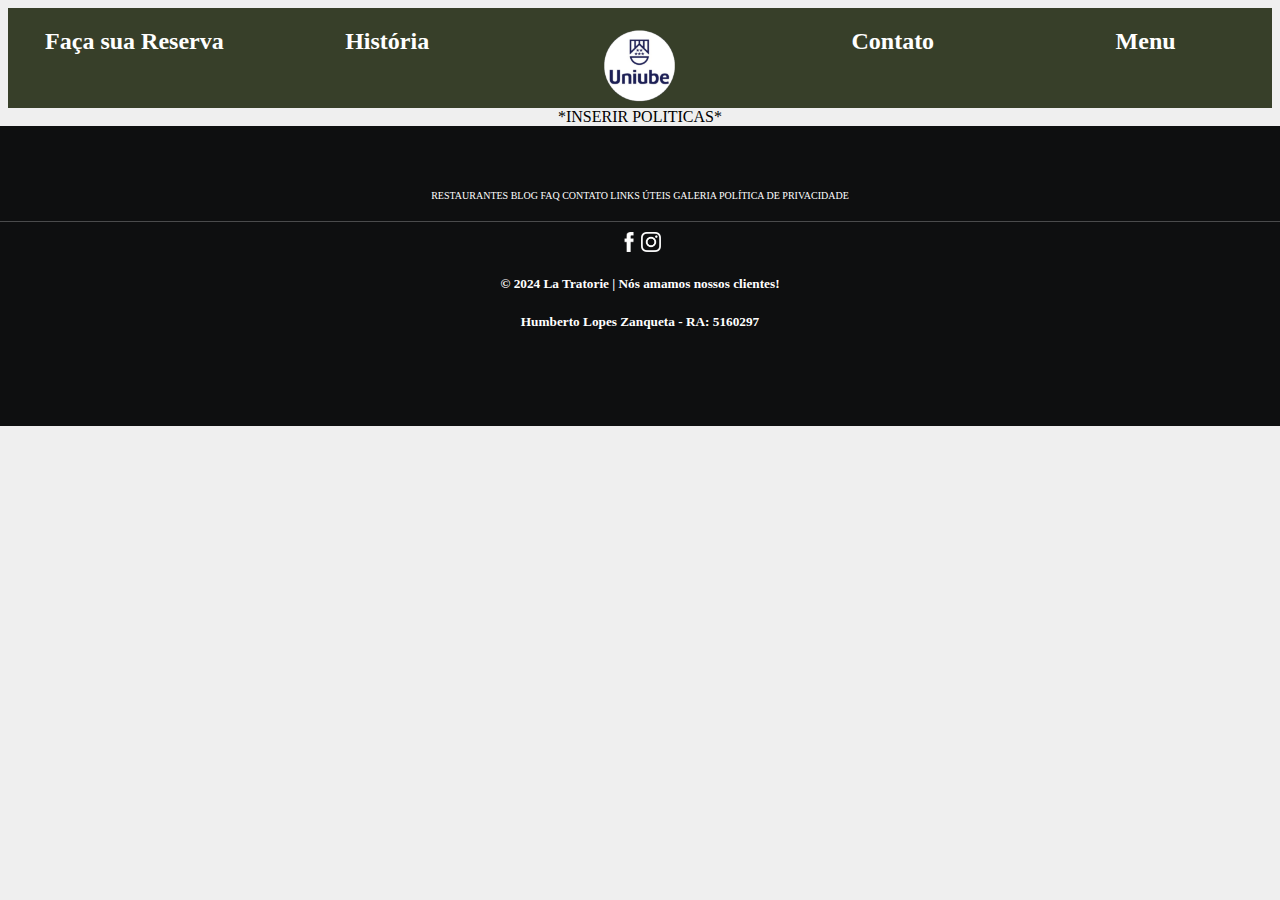
<file: Privacidade.html>
<!DOCTYPE html>
<html>
<head>
    <!-- Google Tag Manager -->
    <script>(function(w,d,s,l,i){w[l]=w[l]||[];w[l].push({'gtm.start':
      new Date().getTime(),event:'gtm.js'});var f=d.getElementsByTagName(s)[0],
      j=d.createElement(s),dl=l!='dataLayer'?'&l='+l:'';j.async=true;j.src=
      'https://www.googletagmanager.com/gtm.js?id='+i+dl;f.parentNode.insertBefore(j,f);
      })(window,document,'script','dataLayer','GTM-MT6P3HFZ');</script>
      <!-- End Google Tag Manager -->
<title>Políticas de Privacidade</title>
<link rel="stylesheet" href="css/tela.css">
</head>



<body>

      <!-- Google Tag Manager (noscript) -->
      <noscript><iframe src="https://www.googletagmanager.com/ns.html?id=GTM-MT6P3HFZ"
        height="0" width="0" style="display:none;visibility:hidden"></iframe></noscript>
        <!-- End Google Tag Manager (noscript) -->

  <div class="mycontainer">

    <div>
      <h2><a href="Reserva.html">Faça sua Reserva</h2></a>
    </div>
    
    <div>
      <h2><a href="historia.html">História</h2></a>
    </div>
  
  <div>
      <h2><a href="index.html"><img src="imagens/uniube.png" width="75"></h2></a>
  </div>
    
  <div>
      <h2><a href="Contato.html">Contato</h2></a>
  </div>
  
      <div>
      <h2><a href="Menu.html">Menu</h2></a>
  
    </div>
  
  </div>

*INSERIR POLITICAS*

    
<div class="footer">

  <br><br><br>
  <p>
    <a href="Restaurantes.html">RESTAURANTES</a>
    <a href="Blog.html">BLOG</a>
    <a href="faq.html" >FAQ</a>
    <a href="Contato.html">CONTATO</a>
    <a href="links.html">LINKS ÚTEIS</a>
    <a href="fotos.html">GALERIA</a>
    <a href="Privacidade.html">POLÍTICA DE PRIVACIDADE</a></p>
      <div class="nav-bar"></div>

  <p><img src="imagens/facebook.png" width="20px">      <img src="imagens/instagram-2.png" width="20px"></p>
  <p><h5>© 2024 La Tratorie | Nós amamos nossos clientes!</h5></p>
  <p><h5>Humberto Lopes Zanqueta - RA: 5160297</h5></p>

</div>
    
    </body>
    </html>
</file>
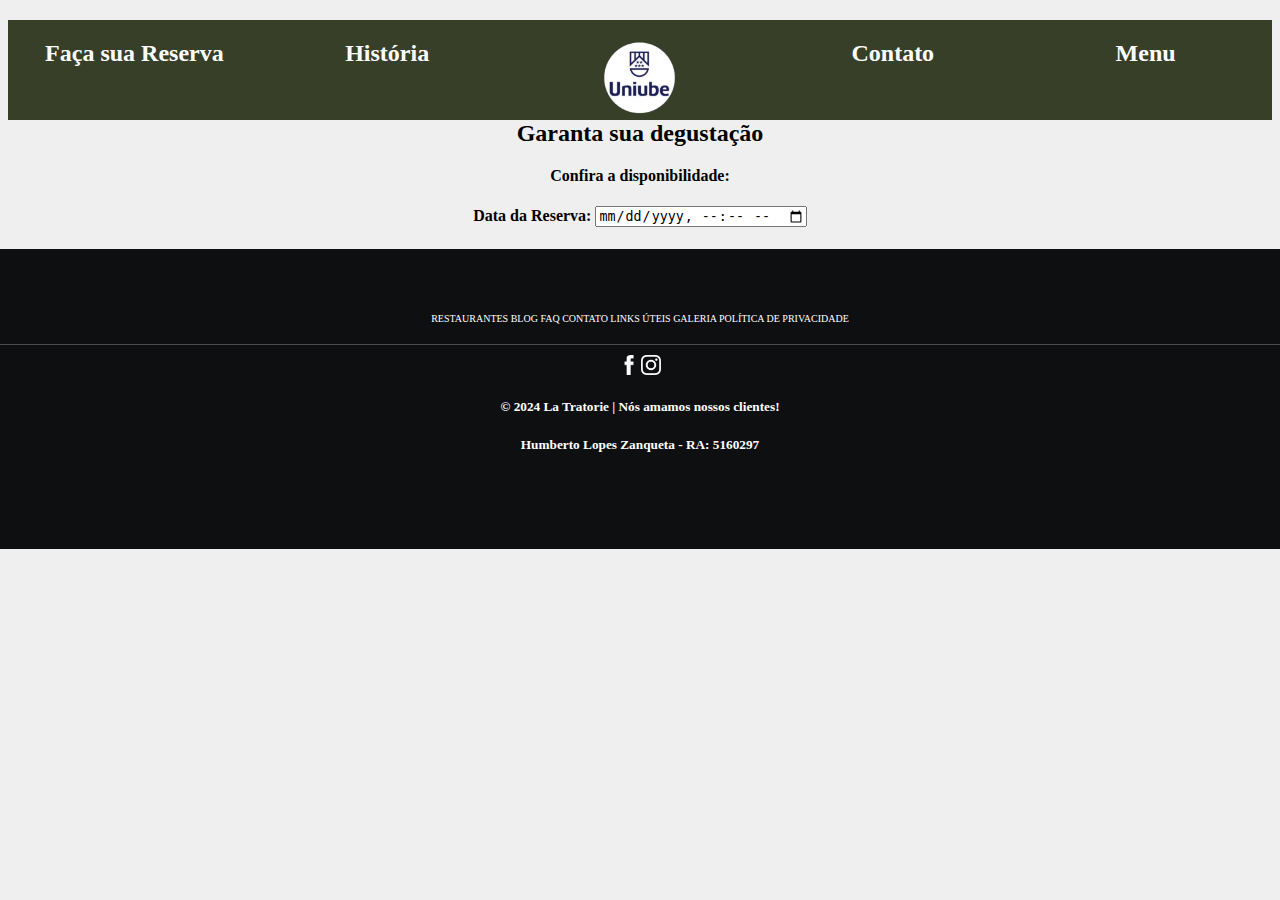
<file: Reserva.html>
<!DOCTYPE html>
<html>
<head>
    <!-- Google Tag Manager -->
    <script>(function(w,d,s,l,i){w[l]=w[l]||[];w[l].push({'gtm.start':
      new Date().getTime(),event:'gtm.js'});var f=d.getElementsByTagName(s)[0],
      j=d.createElement(s),dl=l!='dataLayer'?'&l='+l:'';j.async=true;j.src=
      'https://www.googletagmanager.com/gtm.js?id='+i+dl;f.parentNode.insertBefore(j,f);
      })(window,document,'script','dataLayer','GTM-MT6P3HFZ');</script>
      <!-- End Google Tag Manager -->
<title>Faça sua Reserva</title>
<link rel="stylesheet" href="css/tela.css">
</head>



<body>

      <!-- Google Tag Manager (noscript) -->
      <noscript><iframe src="https://www.googletagmanager.com/ns.html?id=GTM-MT6P3HFZ"
        height="0" width="0" style="display:none;visibility:hidden"></iframe></noscript>
        <!-- End Google Tag Manager (noscript) -->

  <div class="mycontainer">

    <div>
      <h2><a href="Reserva.html">Faça sua Reserva</h2></a>
    </div>
    
    <div>
      <h2><a href="historia.html">História</h2></a>
    </div>
  
  <div>
      <h2><a href="index.html"><img src="imagens/uniube.png" width="75"></h2></a>
  </div>
    
  <div>
      <h2><a href="Contato.html">Contato</h2></a>
  </div>
  
      <div>
      <h2><a href="Menu.html">Menu</h2></a>
  
    </div>
  
  </div>
  

    <h2>Garanta sua degustação</h2>
    <b>
        Confira a disponibilidade:
    </b>
    <br>
    <h4>Data da Reserva:
        <input type="datetime-local"
               id="Test_DatetimeLocal">
    </h4>

    <div class="footer">

      <br><br><br>
      <p>
        <a href="Restaurantes.html">RESTAURANTES</a>
        <a href="Blog.html">BLOG</a>
        <a href="faq.html" >FAQ</a>
        <a href="Contato.html">CONTATO</a>
        <a href="links.html">LINKS ÚTEIS</a>
        <a href="fotos.html">GALERIA</a>
        <a href="Privacidade.html">POLÍTICA DE PRIVACIDADE</a></p>
          <div class="nav-bar"></div>
  
      <p><img src="imagens/facebook.png" width="20px">      <img src="imagens/instagram-2.png" width="20px"></p>
      <p><h5>© 2024 La Tratorie | Nós amamos nossos clientes!</h5></p>
      <p><h5>Humberto Lopes Zanqueta - RA: 5160297</h5></p>
    
  </div>
</html>
</file>
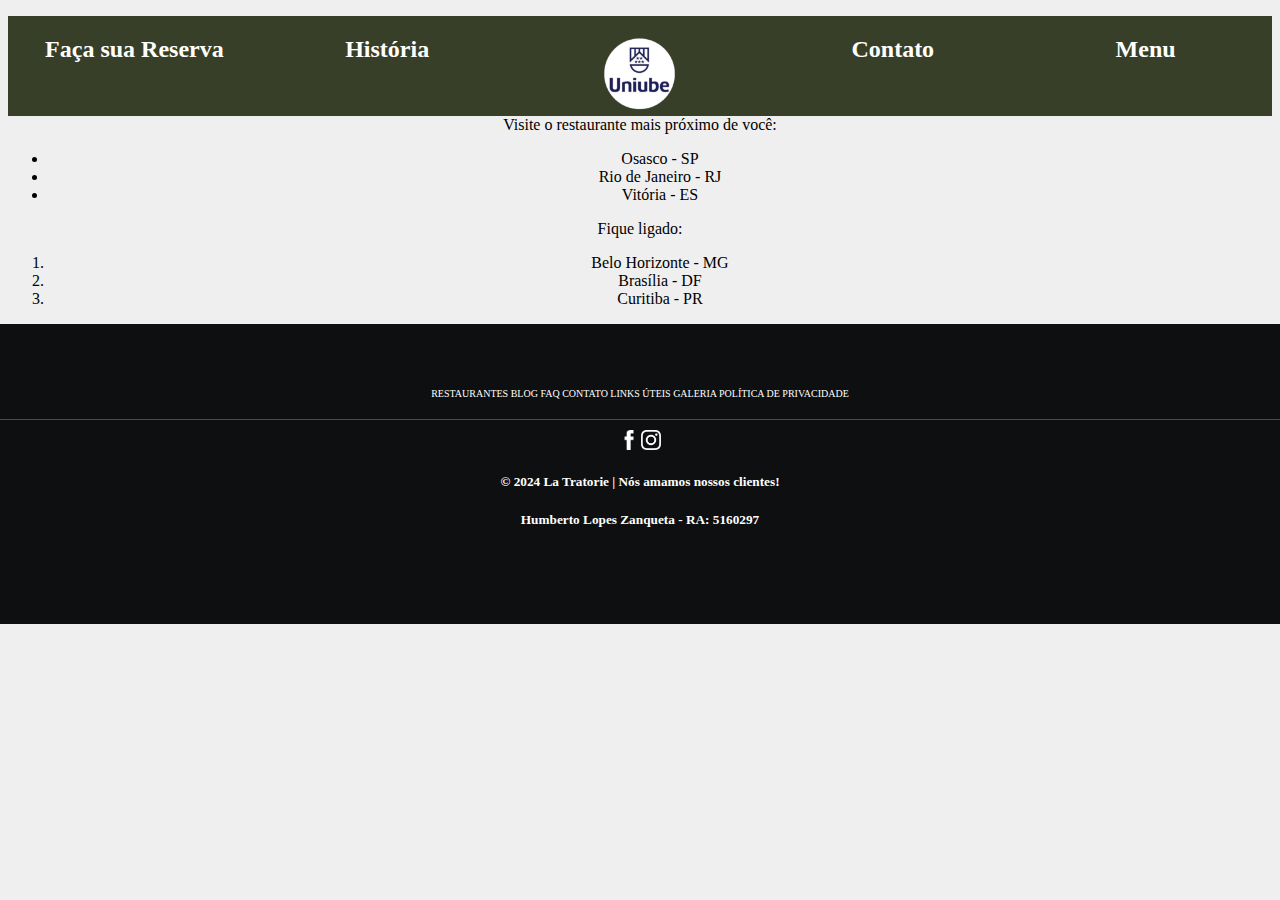
<file: Restaurantes.html>
<!DOCTYPE html>
<html>
<head>
    <!-- Google Tag Manager -->
    <script>(function(w,d,s,l,i){w[l]=w[l]||[];w[l].push({'gtm.start':
      new Date().getTime(),event:'gtm.js'});var f=d.getElementsByTagName(s)[0],
      j=d.createElement(s),dl=l!='dataLayer'?'&l='+l:'';j.async=true;j.src=
      'https://www.googletagmanager.com/gtm.js?id='+i+dl;f.parentNode.insertBefore(j,f);
      })(window,document,'script','dataLayer','GTM-MT6P3HFZ');</script>
      <!-- End Google Tag Manager -->
<title>La Tratorie - Localização</title>
<link rel="stylesheet" href="css/tela.css">
</head>


<body>

      <!-- Google Tag Manager (noscript) -->
      <noscript><iframe src="https://www.googletagmanager.com/ns.html?id=GTM-MT6P3HFZ"
        height="0" width="0" style="display:none;visibility:hidden"></iframe></noscript>
        <!-- End Google Tag Manager (noscript) -->

  <div class="mycontainer">

    <div>
      <h2><a href="Reserva.html">Faça sua Reserva</h2></a>
    </div>
    
    <div>
      <h2><a href="historia.html">História</h2></a>
    </div>
  
  <div>
      <h2><a href="index.html"><img src="imagens/uniube.png" width="75"></h2></a>
  </div>
    
  <div>
      <h2><a href="Contato.html">Contato</h2></a>
  </div>
  
      <div>
      <h2><a href="Menu.html">Menu</h2></a>
  
    </div>
  
  </div>
        

<p>Visite o restaurante mais próximo de você:</p>

<ul>
  <li>Osasco - SP</li>
  <li>Rio de Janeiro - RJ</li>
  <li>Vitória - ES</li>
</ul>   

<p> Fique ligado:</p>
<ol>
  <li>Belo Horizonte - MG</li>
  <li>Brasília - DF</li>
  <li>Curitiba - PR</li>
</ol>  

<div class="footer">

  <br><br><br>
  <p>
    <a href="Restaurantes.html">RESTAURANTES</a>
    <a href="Blog.html">BLOG</a>
    <a href="faq.html" >FAQ</a>
    <a href="Contato.html">CONTATO</a>
    <a href="links.html">LINKS ÚTEIS</a>
    <a href="fotos.html">GALERIA</a>
    <a href="Privacidade.html">POLÍTICA DE PRIVACIDADE</a></p>
      <div class="nav-bar"></div>

  <p><img src="imagens/facebook.png" width="20px">      <img src="imagens/instagram-2.png" width="20px"></p>
  <p><h5>© 2024 La Tratorie | Nós amamos nossos clientes!</h5></p>
  <p><h5>Humberto Lopes Zanqueta - RA: 5160297</h5></p>

</div>

    </html>
</file>
<file: css/tela.css>
.footer { 
    position: absolute;
    left: 0;
    right: 0; 
    z-index: 10;
    background-color:#0E0F10; 
    height: 300px;
    color: "#F2F2F2";
}

.footer p{
    font-size: 10px;
}

.nav-bar {
width:100%;
height:10px;
border-bottom: 1px solid rgba(255,255,255,.25);
}

div {text-align: center;}

div.mycontainer {
    
    width:100%;
    overflow:100%;
}

div.mycontainer div {
background-color:#373F29; 
width:20%; 
height: 100px; 
float:left;
}


body {
    background-color:#efefef;
    text-align: center;
}


table, th, td {
    border:1px solid black;
}

h5 {
    color:white
}

a {
    text-decoration: none; 
    color: white;
}
</file>
